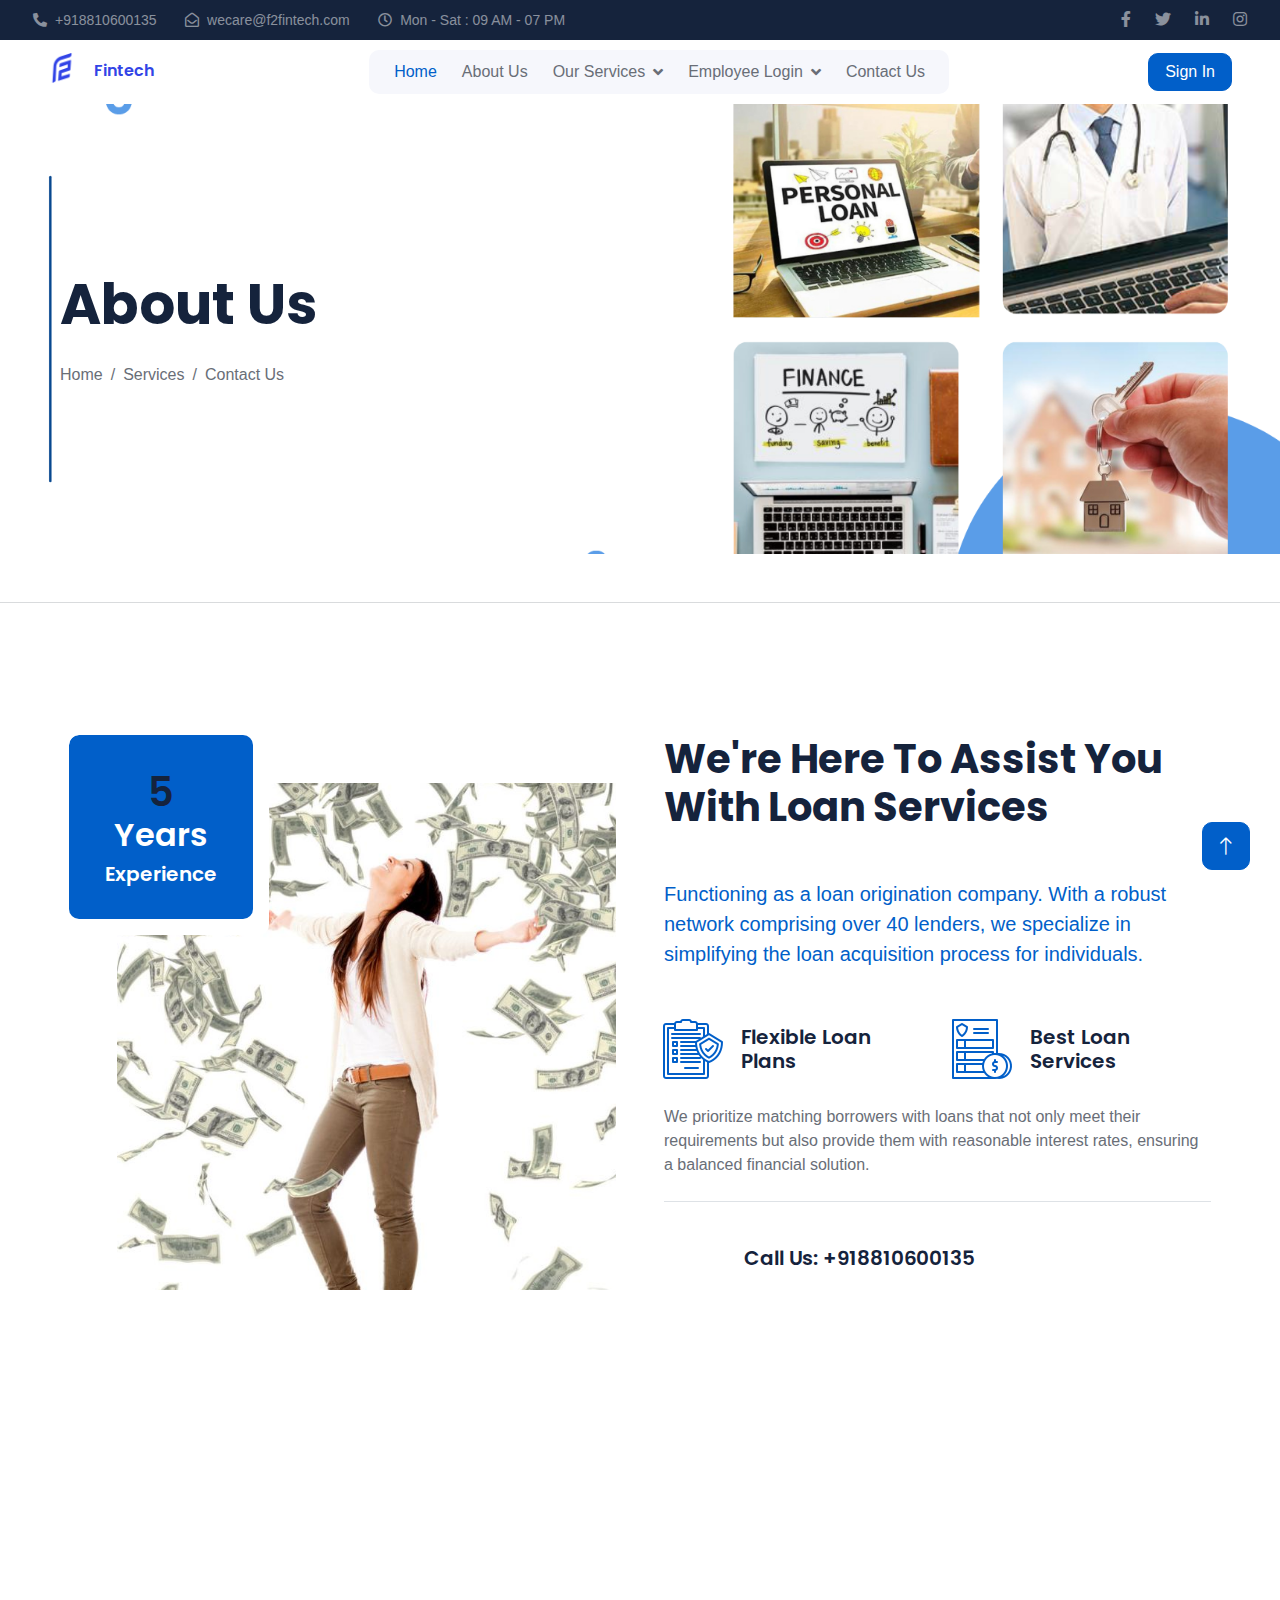
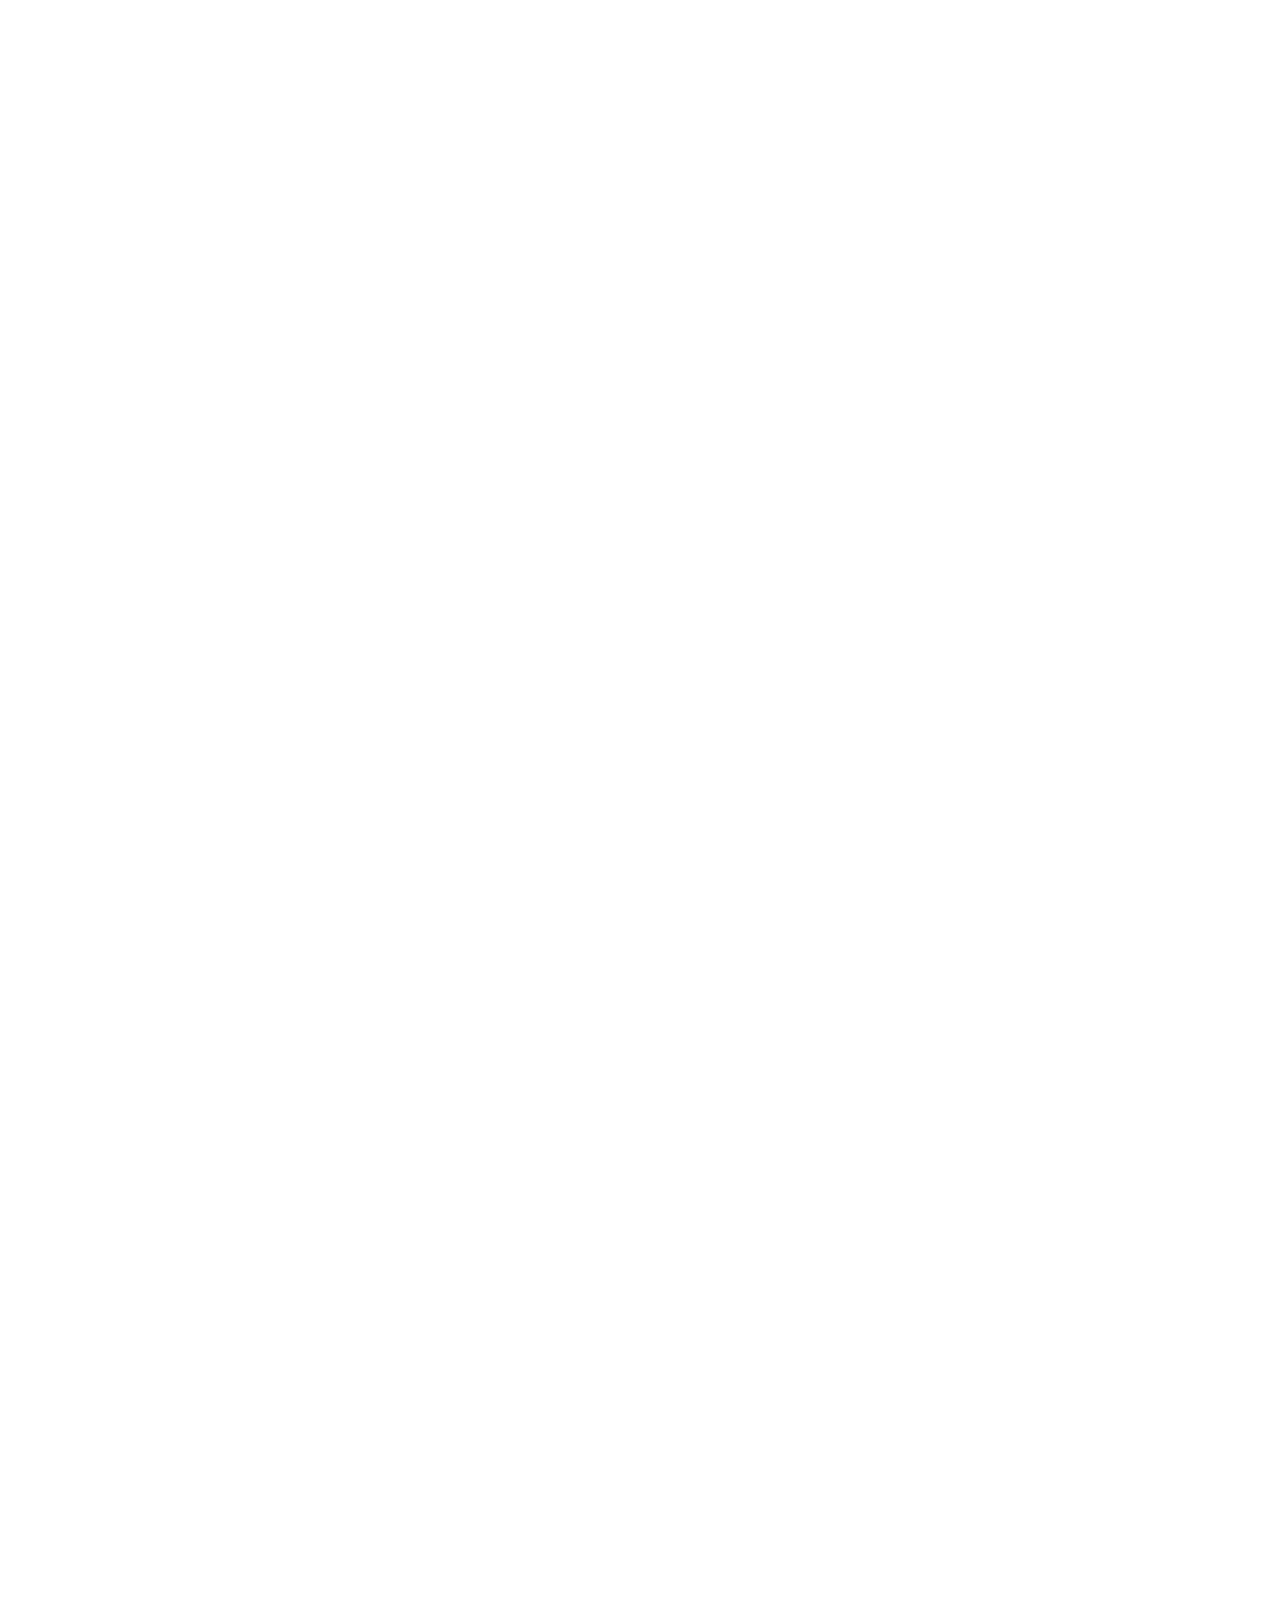
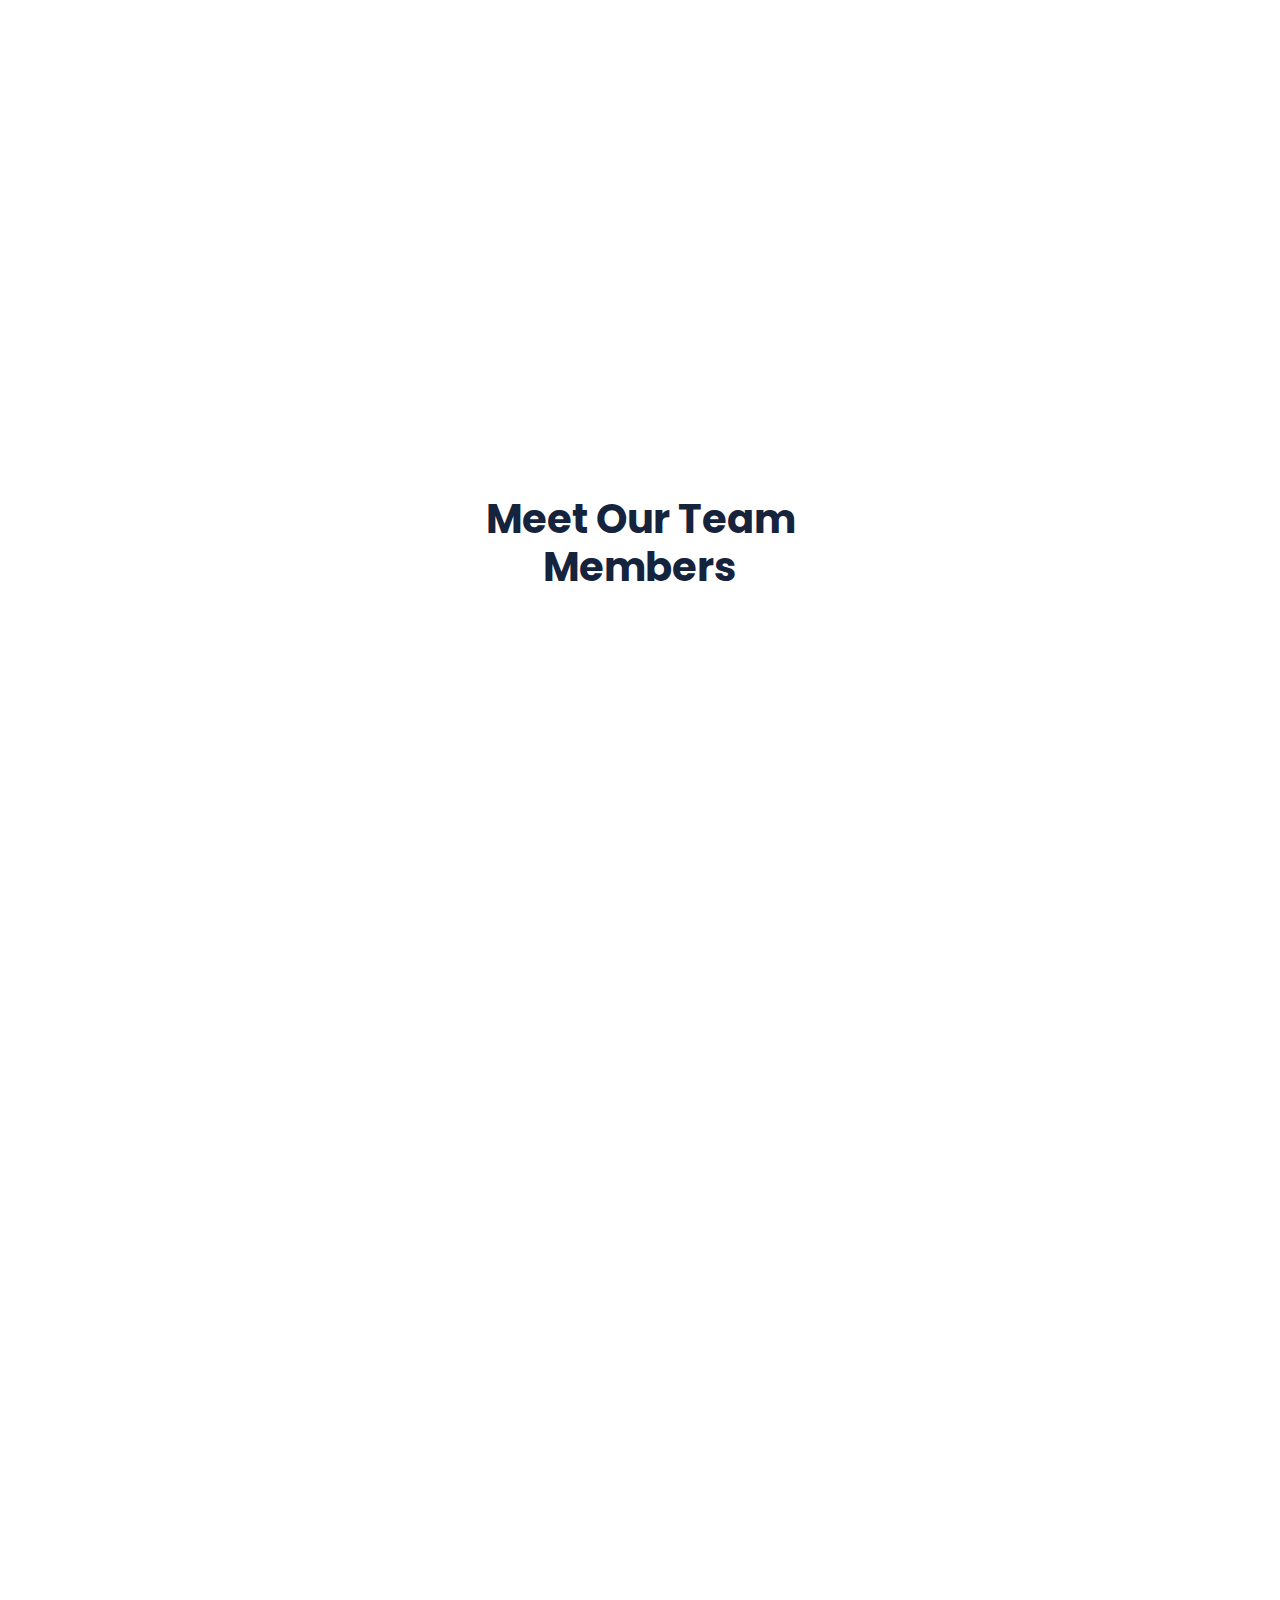
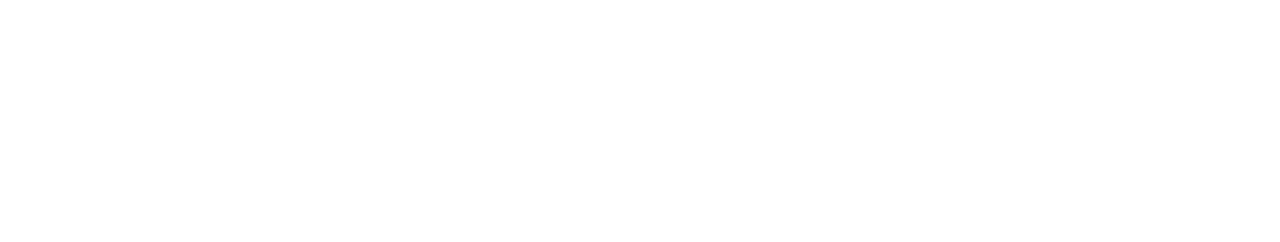
<file: about.html>
<!DOCTYPE html>
<html lang="en">

<head>
    <meta charset="utf-8">
    <title>About Page</title>
    <meta content="width=device-width, initial-scale=1.0" name="viewport">
    <meta content="" name="keywords">
    <meta content="" name="description">

    <!-- Favicon -->
    <link href="img/favicon.ico" rel="icon">

    <!-- Google Web Fonts -->
    <link rel="preconnect" href="https://fonts.googleapis.com">
    <link rel="preconnect" href="https://fonts.gstatic.com" crossorigin>
    <link href="https://fonts.googleapis.com/css2?family=Roboto:wght@400;500&family=Poppins:wght@600;700&display=swap" rel="stylesheet"> 

    <!-- Icon Font Stylesheet -->
    <link href="https://cdnjs.cloudflare.com/ajax/libs/font-awesome/5.10.0/css/all.min.css" rel="stylesheet">
    <link href="https://cdn.jsdelivr.net/npm/bootstrap-icons@1.4.1/font/bootstrap-icons.css" rel="stylesheet">

    <!-- Libraries Stylesheet -->
    <link href="lib/animate/animate.min.css" rel="stylesheet">
    <link href="lib/owlcarousel/assets/owl.carousel.min.css" rel="stylesheet">

    <!-- Customized Bootstrap Stylesheet -->
    <link href="css/bootstrap.min.css" rel="stylesheet">

    <!-- Template Stylesheet -->
    <link href="css/style.css" rel="stylesheet">
</head>

<body>
    <!-- Spinner Start -->
    <div id="spinner" class="show bg-white position-fixed translate-middle w-100 vh-100 top-50 start-50 d-flex align-items-center justify-content-center">
        <div class="spinner-grow text-primary" role="status"></div>
    </div>
    <!-- Spinner End -->


    <!-- Topbar Start -->
    <div class="container-fluid bg-dark text-white-50 py-2 px-0 d-none d-lg-block">
        <div class="row gx-0 align-items-center">
            <div class="col-lg-7 px-5 text-start">
                <div class="h-100 d-inline-flex align-items-center me-4">
                    <small class="fa fa-phone-alt me-2"></small>
                    <small>+918810600135</small>
                </div>
                <div class="h-100 d-inline-flex align-items-center me-4">
                    <small class="far fa-envelope-open me-2"></small>
                    <small>wecare@f2fintech.com</small>
                </div>
                <div class="h-100 d-inline-flex align-items-center me-4">
                    <small class="far fa-clock me-2"></small>
                    <small>Mon - Sat : 09 AM - 07 PM</small>
                </div>
            </div>
            <div class="col-lg-5 px-5 text-end">
                <div class="h-100 d-inline-flex align-items-center">
                    <a class="text-white-50 ms-4" href=""><i class="fab fa-facebook-f"></i></a>
                    <a class="text-white-50 ms-4" href=""><i class="fab fa-twitter"></i></a>
                    <a class="text-white-50 ms-4" href=""><i class="fab fa-linkedin-in"></i></a>
                    <a class="text-white-50 ms-4" href=""><i class="fab fa-instagram"></i></a>
                </div>
            </div>
        </div>
    </div>
    <!-- Topbar End -->


    <!-- Navbar Start -->
    <nav class="navbar navbar-expand-lg bg-white navbar-light sticky-top px-4 px-lg-5">
        <a href="index.html" class="navbar-brand d-flex align-items-center">
            <h1 class="m-0"><img class="img-fluid me-3" src="img/icon/F2-Fintech-logo-1(2).ico" alt="">Fintech</h1>
        </a>
        <button type="button" class="navbar-toggler" data-bs-toggle="collapse" data-bs-target="#navbarCollapse">
            <span class="navbar-toggler-icon"></span>
        </button>
        <div class="collapse navbar-collapse" id="navbarCollapse">
            <div class="navbar-nav mx-auto bg-light rounded pe-4 py-3 py-lg-0">
                <a href="index.html" class="nav-item nav-link active">Home</a>
                <a href="about.html" class="nav-item nav-link">About Us</a>
                <!-- <a href="service.html" class="nav-item nav-link">Our Services</a> -->
                <div class="nav-item dropdown">
                    <a href="#" class="nav-link dropdown-toggle" data-bs-toggle="dropdown">Our Services</a>
                    <div class="dropdown-menu bg-light border-0 m-0">
                        <a href="feature.html" class="dropdown-item">Personal Loan</a>
                        <a href="feature.html" class="dropdown-item">Professional Loan</a>
                        <a href="feature.html" class="dropdown-item"> LAP</a>
                        <a href="feature.html" class="dropdown-item">Finance Advisory</a>
                        <a href="appointment.html" class="dropdown-item">Cibil Score</a>
                        <a href="team.html" class="dropdown-item">Indemnity Plan</a>
                        <!-- <a href="testimonial.html" class="dropdown-item">Testimonial</a>
                        <a href="404.html" class="dropdown-item">404 Page</a> -->
                    </div>
                </div>
                <div class="nav-item dropdown">
                    <a href="#" class="nav-link dropdown-toggle" data-bs-toggle="dropdown">Employee Login</a>
                    <div class="dropdown-menu bg-light border-0 m-0">
                        <a href="feature.html" class="dropdown-item">Case Login Application</a>
                        <a href="appointment.html" class="dropdown-item">Ops Management System</a>
                        <a href="team.html" class="dropdown-item">Sales Visit Tracker</a>
                        <!-- <a href="testimonial.html" class="dropdown-item">Testimonial</a>
                        <a href="404.html" class="dropdown-item">404 Page</a> -->
                    </div>
                </div>
                <a href="contact.html" class="nav-item nav-link">Contact Us</a>
            </div>
        </div>
        <a href="" class="btn btn-primary px-3 d-none d-lg-block">Sign In</a>
    </nav>
    <!-- Navbar End -->


    <!-- Page Header Start -->
    <div class="container-fluid page-header py-5 mb-5 wow fadeIn" data-wow-delay="0.1s">
        <div class="container py-5">
            <h1 class="display-4 animated slideInDown mb-4">About Us</h1>
            <nav aria-label="breadcrumb animated slideInDown">
                <ol class="breadcrumb mb-0">
                    <li class="breadcrumb-item"><a href="http://127.0.0.1:5501/index.html">Home</a></li>
                    <li class="breadcrumb-item"><a href="#">Services</a></li>
                    <li class="breadcrumb-item" aria-current="page">Contact Us</li>
                </ol>
            </nav>
        </div>
    </div>
    <!-- Page Header End -->
    <hr/>

    <!-- About Start -->
    <div class="container-xxl py-5">
        <div class="container">
            <div class="row g-5">
                <div class="col-lg-6 wow fadeInUp" data-wow-delay="0.1s">
                    <div class="position-relative overflow-hidden rounded ps-5 pt-5 h-100" style="min-height: 400px;">
                        <img class="position-absolute w-100 h-100" src="img/about11.jpg" alt="" style="object-fit: cover;">
                        <div class="position-absolute top-0 start-0 bg-white rounded pe-3 pb-3" style="width: 200px; height: 200px;">
                            <div class="d-flex flex-column justify-content-center text-center bg-primary rounded h-100 p-3">
                                <h1 class="text-black mb-0">5</h1>
                                <h2 class="text-white">Years</h2>
                                <h5 class="text-white mb-0">Experience</h5>
                            </div>
                        </div>
                    </div>
                </div>
                <div class="col-lg-6 wow fadeInUp" data-wow-delay="0.5s">
                    <div class="h-100">
                        <h1 class="display-6 mb-5">We're Here To Assist You With Loan Services</h1>
                        <p class="fs-5 text-primary mb-4">Functioning as a loan origination company. With a robust network comprising over 40 lenders, we specialize in simplifying the loan acquisition process for individuals.</p>
                        <div class="row g-4 mb-4">
                            <div class="col-sm-6">
                                <div class="d-flex align-items-center">
                                    <img class="flex-shrink-0 me-3" src="img/icon/icon-04-primary.png" alt="">
                                    <h5 class="mb-0">Flexible Loan Plans</h5>
                                </div>
                            </div>
                            <div class="col-sm-6">
                                <div class="d-flex align-items-center">
                                    <img class="flex-shrink-0 me-3" src="img/icon/icon-03-primary.png" alt="">
                                    <h5 class="mb-0">Best Loan Services</h5>
                                </div>
                            </div>
                        </div>
                        <p class="mb-4">We prioritize matching borrowers with loans that not only meet their requirements but also provide them with reasonable interest rates, ensuring a balanced financial solution.</p>
                        <div class="border-top mt-4 pt-4">
                            <div class="d-flex align-items-center">
                                <img class="flex-shrink-0 rounded-circle me-3" src="img/icon/icon-03-light.png" alt="">
                                <h5 class="mb-0">Call Us: +918810600135</h5>
                            </div>
                        </div>
                    </div>
                </div>
            </div>
        </div>
    </div>
    <!-- About End -->


    <!-- Facts Start -->
    <div class="container-fluid overflow-hidden my-5 px-lg-0">
        <div class="container facts px-lg-0">
            <div class="row g-0 mx-lg-0">
                <div class="col-lg-6 facts-text wow fadeIn" data-wow-delay="0.1s">
                    <div class="h-100 px-4 ps-lg-0">
                        <h2 class="text-white mb-4">
                            "Unlock Your Financial Potential: Discover the Best Loan Services Tailored for You"</h2>
                        <p class="text-light mb-5">Our vision is to create awareness about money and help people achieve Financial Freedom early in life. We aspire to shape a future where everyone has equal opportunities to achieve their dreams and aspirations.</p>
                        <a href="" class="align-self-start btn btn-secondary py-3 px-5">More Details</a>
                    </div>
                </div>
                <div class="col-lg-6 facts-counter wow fadeIn" data-wow-delay="0.5s">
                    <div class="h-100 px-4 pe-lg-0">
                        <div class="row g-5">
                            <div class="col-sm-6">
                                <h1 class="display-5" data-toggle="counter-up">1234</h1>
                                <p class="fs-5 text-primary">Happy Clients</p>
                            </div>
                            <div class="col-sm-6">
                                <h1 class="display-5" data-toggle="counter-up">1234</h1>
                                <p class="fs-5 text-primary">NBFC</p>
                            </div>
                            <div class="col-sm-6">
                                <h1 class="display-5" data-toggle="counter-up">1234</h1>
                                <p class="fs-5 text-primary">Bank</p>
                            </div>
                            <div class="col-sm-6">
                                <h1 class="display-5" data-toggle="counter-up">1234</h1>
                                <p class="fs-5 text-primary">Fintech</p>
                            </div>
                        </div>
                    </div>
                </div>
            </div>
        </div>
    </div>
    <!-- Facts End -->


    <!-- Features Start -->
    <div class="container-xxl py-5">
        <div class="container">
            <div class="row g-5">
                <div class="col-lg-6 wow fadeInUp" data-wow-delay="0.1s">
                    <h1 class="display-6 mb-5">Few Reasons Why People Choosing Us!</h1>
                    <p class="mb-4">First and foremost, we prioritize transparency and clarity in every aspect of our service. Unlike many others in the market, we believe in empowering our customers with clear terms, honest communication, and no hidden fees. When you choose us, you can trust that you're getting a straightforward and fair deal.</p>
                    <div class="row g-3">
                        <div class="col-sm-6 wow fadeIn" data-wow-delay="0.1s">
                            <div class="bg-light rounded h-100 p-3">
                                <div class="bg-white d-flex flex-column justify-content-center text-center rounded h-100 py-4 px-3">
                                    <img class="align-self-center mb-3" src="img/icon/icon-06-primary.png" alt="">
                                    <h5 class="mb-0">Easy Process</h5>
                                </div>
                            </div>
                        </div>
                        <div class="col-sm-6 wow fadeIn" data-wow-delay="0.2s">
                            <div class="bg-light rounded h-100 p-3">
                                <div class="bg-white d-flex flex-column justify-content-center text-center rounded py-4 px-3">
                                    <img class="align-self-center mb-3" src="img/icon/icon-03-primary.png" alt="">
                                    <h5 class="mb-0">Less Interest</h5>
                                </div>
                            </div>
                        </div>
                        <div class="col-sm-6 wow fadeIn" data-wow-delay="0.3s">
                            <div class="bg-light rounded h-100 p-3">
                                <div class="bg-white d-flex flex-column justify-content-center text-center rounded py-4 px-3">
                                    <img class="align-self-center mb-3" src="img/icon/icon-04-primary.png" alt="">
                                    <h5 class="mb-0">Policy Controlling</h5>
                                </div>
                            </div>
                        </div>
                        <div class="col-sm-6 wow fadeIn" data-wow-delay="0.4s">
                            <div class="bg-light rounded h-100 p-3">
                                <div class="bg-white d-flex flex-column justify-content-center text-center rounded h-100 py-4 px-3">
                                    <img class="align-self-center mb-3" src="img/icon/icon-07-primary.png" alt="">
                                    <h5 class="mb-0">Money Saving</h5>
                                </div>
                            </div>
                        </div>
                    </div>
                </div>
                <div class="col-lg-6 wow fadeInUp" data-wow-delay="0.5s">
                    <div class="position-relative rounded overflow-hidden h-100" style="min-height: 400px;">
                        <img class="position-absolute w-100 h-100" src="img/Untitled.jpeg" alt="" style="object-fit: cover;">
                    </div>
                </div>
            </div>
        </div>
    </div>
    <!-- Features End -->


    <!-- Appointment Start -->
    <div class="container-fluid appointment my-5 py-5 wow fadeIn" data-wow-delay="0.1s">
        <div class="container py-5">
            <div class="row g-5">
                <div class="col-lg-6 wow fadeIn" data-wow-delay="0.3s">
                    <h1 class="display-6 text-white mb-5">We're Award Winning Fintech Company</h1>
                    <p class="text-white mb-5">As an award-winning fintech company, we remain dedicated to pushing boundaries, exceeding expectations, and making a meaningful difference in the lives of our customers. Join us on our journey to financial empowerment and experience the difference that sets us apart as a trusted leader in the industry.</p>
                    <div class="bg-white rounded p-3">
                        <div class="d-flex align-items-center bg-primary rounded p-3">
                            <img class="flex-shrink-0 rounded-circle me-3" alt="" >
                            <h5 class="text-white mb-0">Call Us: +8810600135</h5>
                        </div>
                    </div>
                </div>
                <div class="col-lg-6 wow fadeIn" data-wow-delay="0.5s">
                    <div class="bg-white rounded p-5">
                        <form>
                            <div class="row g-3">
                                <div class="col-sm-6">
                                    <div class="form-floating">
                                        <input type="text" class="form-control" id="gname" placeholder="Gurdian Name">
                                        <label for="gname">Your Name</label>
                                    </div>
                                </div>
                                <div class="col-sm-6">
                                    <div class="form-floating">
                                        <input type="email" class="form-control" id="gmail" placeholder="Gurdian Email">
                                        <label for="gmail">Your Email</label>
                                    </div>
                                </div>
                                <div class="col-sm-6">
                                    <div class="form-floating">
                                        <input type="text" class="form-control" id="cname" placeholder="Child Name">
                                        <label for="cname">Your Mobile</label>
                                    </div>
                                </div>
                                <div class="col-sm-6">
                                    <div class="form-floating">
                                        <input type="text" class="form-control" id="cage" placeholder="Child Age">
                                        <label for="cage">Required Loan  type</label>
                                    </div>
                                </div>
                                <div class="col-12">
                                    <div class="form-floating">
                                        <textarea class="form-control" placeholder="Leave a message here" id="message" style="height: 80px"></textarea>
                                        <label for="message">Message</label>
                                    </div>
                                </div>
                                <div class="col-12">
                                    <button class="btn btn-primary py-3 px-5" type="submit">Contact Us</button>
                                </div>
                            </div>
                        </form>
                    </div>
                </div>
            </div>
        </div>
    </div>
    <!-- Appointment End -->


    <!-- Team Start -->
     <div class="container-xxl py-5">
        <div class="container">
            <div class="text-center mx-auto" style="max-width: 500px;">
                <h1 class="display-6 mb-5">Meet Our Team Members</h1>
            </div>
            <div class="row g-2">
                <div class="col-lg-3 col-md-6 wow fadeInUp" data-wow-delay="0.1s">
                    <div class="team-item rounded">
                        <img class="img-fluid" src="img/harpreet singh.jpg" alt="">
                        <div class="text-center p-4">
                            <h5>Harpreet Singh</h5>
                            <p>Founder</p>
                           
                        </div>
                        <div class="team-text text-center bg-white p-4">
                            <h5>Harpreet Singh</h5>
                            <p>Founder</p>
                            <div class="d-flex justify-content-center">
                                <a class="btn btn-square btn-light m-1" href=""><i class="fab fa-twitter"></i></a>
                                <a class="btn btn-square btn-light m-1" href=""><i class="fab fa-facebook-f"></i></a>
                                <a class="btn btn-square btn-light m-1" href=""><i class="fab fa-youtube"></i></a>
                                <a class="btn btn-square btn-light m-1" href=""><i class="fab fa-linkedin-in"></i></a>
                            </div>
                        </div>
                    </div>
                </div>
                <div class="col-lg-3 col-md-6 wow fadeInUp" data-wow-delay="0.3s"> 
                     <div class="team-item rounded">
                        <img class="img-fluid" src="img/abhinav awal.jpg" alt="">
                        <div class="text-center p-4">
                            <h5>Abhinav Awal</h5>
                            <span>Co-Founder</span>
                        </div>
                        <div class="team-text text-center bg-white p-4">
                            <h5>Abhinav Awal</h5>
                            <p>Co-Founder</p>
                            <div class="d-flex justify-content-center">
                                <a class="btn btn-square btn-light m-1" href=""><i class="fab fa-twitter"></i></a>
                                <a class="btn btn-square btn-light m-1" href=""><i class="fab fa-facebook-f"></i></a>
                                <a class="btn btn-square btn-light m-1" href=""><i class="fab fa-youtube"></i></a>
                                <a class="btn btn-square btn-light m-1" href=""><i class="fab fa-linkedin-in"></i></a>
                            </div>
                        </div>
                    </div>
                </div>
                <!-- <div class="col-lg-3 col-md-6 wow fadeInUp" data-wow-delay="0.5s">
                    <div class="team-item rounded">
                        <img class="img-fluid" src="img/prashant.jpeg" alt="">
                        <div class="text-center p-4">
                            <h5>Prashant Kumar</h5>
                            <span>Team Lead</span>
                        </div>
                        <div class="team-text text-center bg-white p-4">
                            <h5>Prashant Kumar</h5>
                            <p>Team Lead</p>
                            <div class="d-flex justify-content-center">
                                <a class="btn btn-square btn-light m-1" href=""><i class="fab fa-twitter"></i></a>
                                <a class="btn btn-square btn-light m-1" href=""><i class="fab fa-facebook-f"></i></a>
                                <a class="btn btn-square btn-light m-1" href=""><i class="fab fa-youtube"></i></a>
                                <a class="btn btn-square btn-light m-1" href=""><i class="fab fa-linkedin-in"></i></a>
                            </div>
                        </div>
                    </div>
                </div> -->
                 <!-- <div class="col-lg-3 col-md-6 wow fadeInUp" data-wow-delay="0.7s">
                    <div class="team-item rounded">
                        <img class="img-fluid" src="" alt="">
                        <div class="text-center p-4">
                            <h5>Full Name</h5>
                            <span>Designation</span>
                        </div>
                        <div class="team-text text-center bg-white p-4">
                            <h5>Full Name</h5>
                            <p>Designation</p>
                            <div class="d-flex justify-content-center">
                                <a class="btn btn-square btn-light m-1" href=""><i class="fab fa-twitter"></i></a>
                                <a class="btn btn-square btn-light m-1" href=""><i class="fab fa-facebook-f"></i></a>
                                <a class="btn btn-square btn-light m-1" href=""><i class="fab fa-youtube"></i></a>
                                <a class="btn btn-square btn-light m-1" href=""><i class="fab fa-linkedin-in"></i></a>
                            </div>
                        </div> -->
                    </div>
                </div> 
            </div>
        </div>
    </div> 
    <!-- Team End -->


    <!-- Testimonial Start -->
    <!-- <div class="container-xxl py-5">
        <div class="container">
            <div class="text-center mx-auto" style="max-width: 500px;">
                <h1 class="display-6 mb-5">What They Say About Our Services</h1>
            </div>
            <div class="row g-5">
                <div class="col-lg-3 d-none d-lg-block">
                    <div class="testimonial-left h-100">
                        <img class="img-fluid animated pulse infinite" src="img/testimonial-1.jpg" alt="">
                        <img class="img-fluid animated pulse infinite" src="img/testimonial-2.jpg" alt="">
                        <img class="img-fluid animated pulse infinite" src="img/testimonial-3.jpg" alt="">
                    </div>
                </div>
                <div class="col-lg-6 wow fadeIn" data-wow-delay="0.5s">
                    <div class="owl-carousel testimonial-carousel">
                        <div class="testimonial-item text-center">
                            <img class="img-fluid rounded mx-auto mb-4" src="img/testimonial-1.jpg" alt="">
                            <p class="fs-5">Dolores sed duo clita tempor justo dolor et stet lorem kasd labore dolore lorem ipsum. At lorem lorem magna ut et, nonumy et labore et tempor diam tempor erat.</p>
                            <h5>Client Name</h5>
                            <span>Profession</span>
                        </div>
                        <div class="testimonial-item text-center">
                            <img class="img-fluid rounded mx-auto mb-4" src="img/testimonial-2.jpg" alt="">
                            <p class="fs-5">Dolores sed duo clita tempor justo dolor et stet lorem kasd labore dolore lorem ipsum. At lorem lorem magna ut et, nonumy et labore et tempor diam tempor erat.</p>
                            <h5>Client Name</h5>
                            <span>Profession</span>
                        </div>
                        <div class="testimonial-item text-center">
                            <img class="img-fluid rounded mx-auto mb-4" src="img/testimonial-3.jpg" alt="">
                            <p class="fs-5">Dolores sed duo clita tempor justo dolor et stet lorem kasd labore dolore lorem ipsum. At lorem lorem magna ut et, nonumy et labore et tempor diam tempor erat.</p>
                            <h5>Client Name</h5>
                            <span>Profession</span>
                        </div>
                    </div>
                </div>
                <div class="col-lg-3 d-none d-lg-block">
                    <div class="testimonial-right h-100">
                        <img class="img-fluid animated pulse infinite" src="img/testimonial-1.jpg" alt="">
                        <img class="img-fluid animated pulse infinite" src="img/testimonial-2.jpg" alt="">
                        <img class="img-fluid animated pulse infinite" src="img/testimonial-3.jpg" alt="">
                    </div>
                </div>
            </div>
        </div>
    </div> -->
    <!-- Testimonial End -->


    <!-- Footer Start -->
    <div class="container-fluid bg-dark footer mt-5 pt-5 wow fadeIn" data-wow-delay="0.1s">
        <div class="container py-5">
            <div class="row g-5">
                <div class="col-lg-3 col-md-6">
                    <h1 class="text-white mb-4">
                        <img class="img-fluid me-3" src="img/icon/F2-Fintech-logo-1(2).ico" style="max-width: 100px;">
                        Fintech
                    </h1>
                    <p>Leading the digital finance revolution. At F2 Fintech, we're committed to delivering innovative solutions that empower financial freedom and inclusivity across the globe.</p>
                    <div class="d-flex pt-2">
                        <a class="btn btn-square me-1" href=""><i class="fab fa-instagram"></i></a>
                        <a class="btn btn-square me-1" href=""><i class="fab fa-facebook-f"></i></a>
                        <a class="btn btn-square me-1" href=""><i class="fab fa-youtube"></i></a>
                        <a class="btn btn-square me-1" href=""><i class="fab fa-linkedin-in"></i></a>
                        <a class="btn btn-square me-1" href=""><i class="fab fa-twitter"></i></a>
                    </div>
                </div>
                <div class="col-lg-3 col-md-6">
                    <h5 class="text-light mb-4">Address</h5>
                    <p class="custom-link">
                        <a href="https://maps.app.goo.gl/7QSFwpYb5xvshizy5" target="_blank">
                          <i class="fa fa-map-marker-alt me-3"></i>A-25, M-1 Arv Park, A-Block, Sector 63, Noida Uttar Pradesh -201301
                        </a>
                      </p>
                      
                      
                      
                    <p><i class="fa fa-phone-alt me-3"></i>+918810600135
                       </p>
                    <p><i class="fa fa-envelope me-3"></i>wecare@f2fintech.com</p>
                </div>
                <div class="col-lg-3 col-md-6">
                    <h5 class="text-light mb-4">Quick Links</h5>
                    <a class="btn btn-link" href="">About Us</a>
                    <a class="btn btn-link" href="">Contact Us</a>
                    <a class="btn btn-link" href="">Our Services</a>
                    <a class="btn btn-link" href="">Terms & Condition</a>
                    <a class="btn btn-link" href="">Support</a>
                </div>
                <div class="col-lg-3 col-md-6">
                    <h5 class="text-light mb-4">Newsletter</h5>
                    <p>Join our newsletter to stay up-to-date with the latest in fintech innovation and F2 Fintech news.</p>
                    <!-- Newsletter form or social media links could go here -->
                    <div class="position-relative mx-auto" style="max-width: 400px;">
                        <input class="form-control bg-transparent w-100 py-3 ps-4 pe-5" type="text" placeholder="Your email">
                        <button type="button" class="btn btn-secondary py-2 position-absolute top-0 end-0 mt-2 me-2">SignUp</button>
                    </div>
                </div>
            </div>
        </div>
        <div class="container-fluid copyright">
            <div class="container">
                <div class="row">
                    <div class="col-md-6 text-center text-md-start mb-3 mb-md-0">
                        &copy; <a href="#">F2 Fintech</a>,2019-2024.
                    </div>
                  
                </div>
            </div>
        </div>
    </div>
    <!-- Footer End -->

    <!-- Footer End -->


    <!-- Back to Top -->
    <a href="#" class="btn btn-lg btn-primary btn-lg-square back-to-top"><i class="bi bi-arrow-up"></i></a>


    <!-- JavaScript Libraries -->
    <script src="https://code.jquery.com/jquery-3.4.1.min.js"></script>
    <script src="https://cdn.jsdelivr.net/npm/bootstrap@5.0.0/dist/js/bootstrap.bundle.min.js"></script>
    <script src="lib/wow/wow.min.js"></script>
    <script src="lib/easing/easing.min.js"></script>
    <script src="lib/waypoints/waypoints.min.js"></script>
    <script src="lib/owlcarousel/owl.carousel.min.js"></script>
    <script src="lib/counterup/counterup.min.js"></script>

    <!-- Template Javascript -->
    <script src="js/main.js"></script>
</body>

</html>
</file>
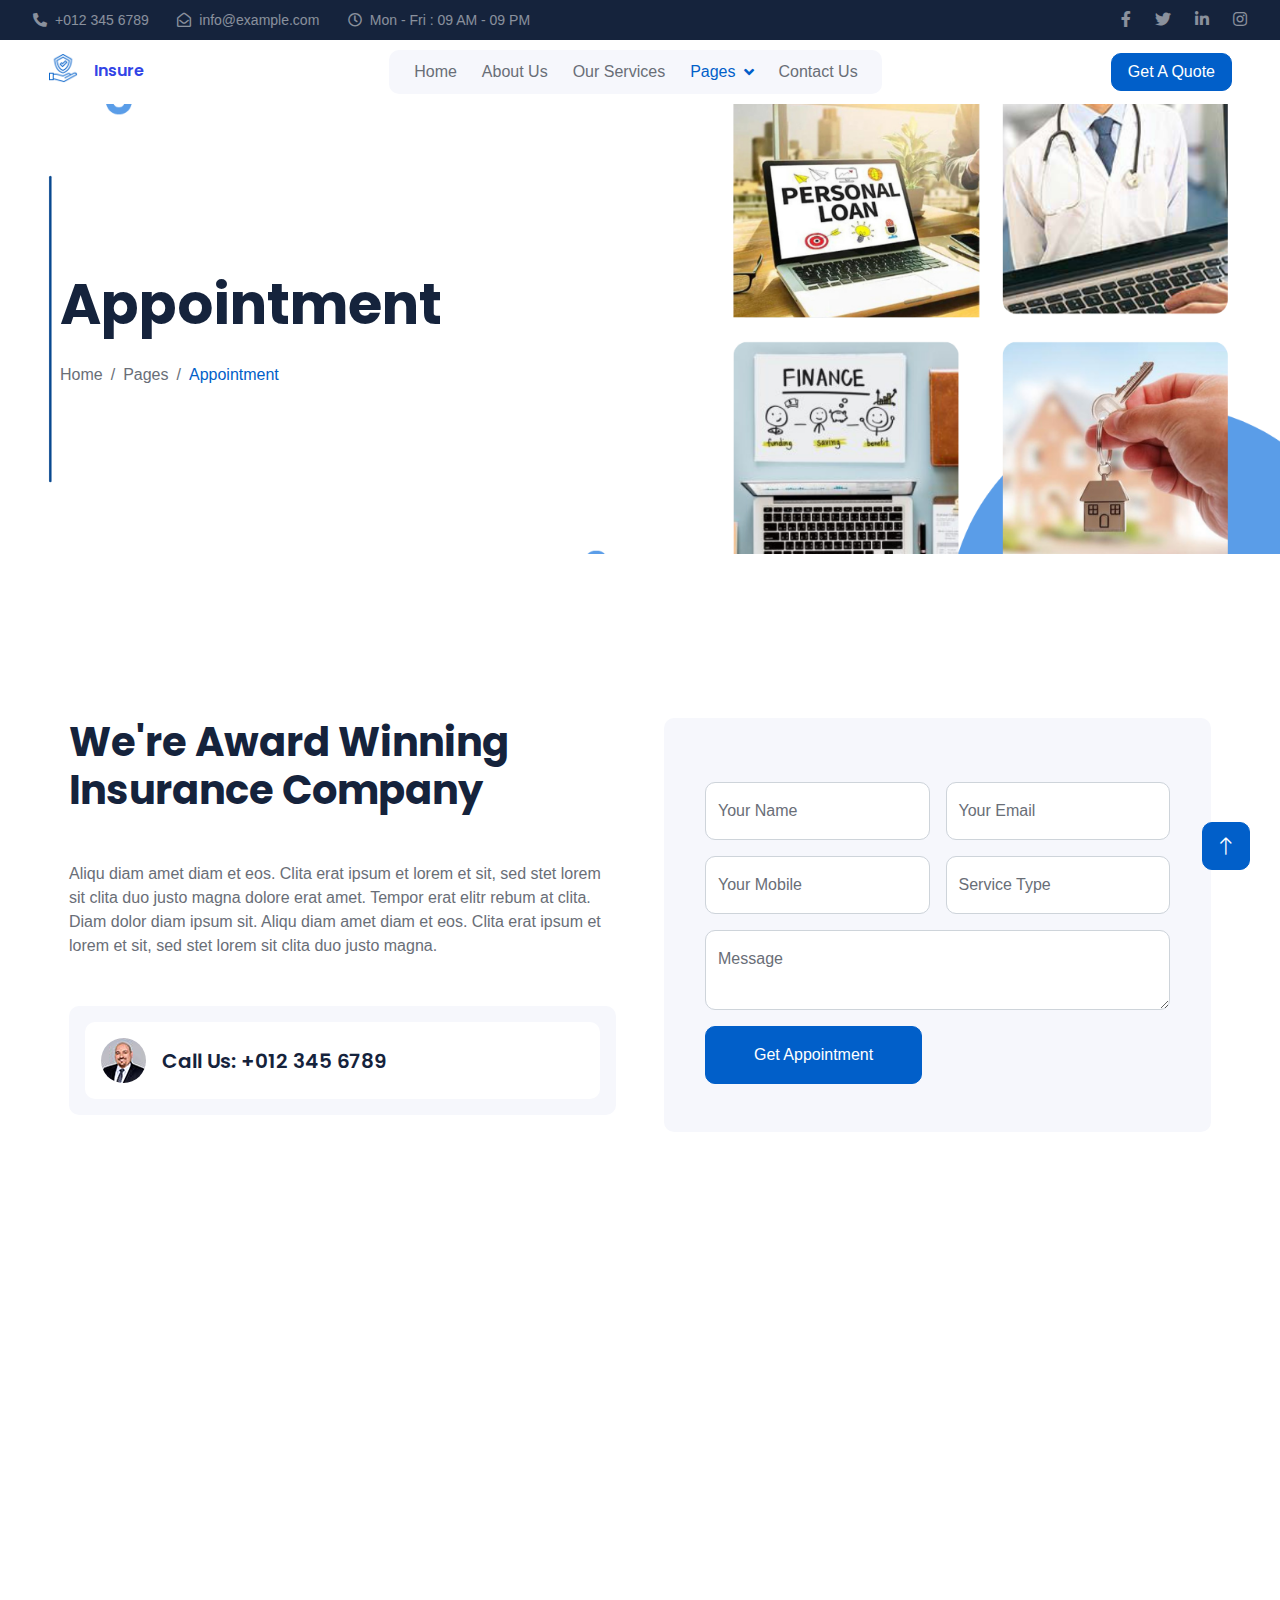
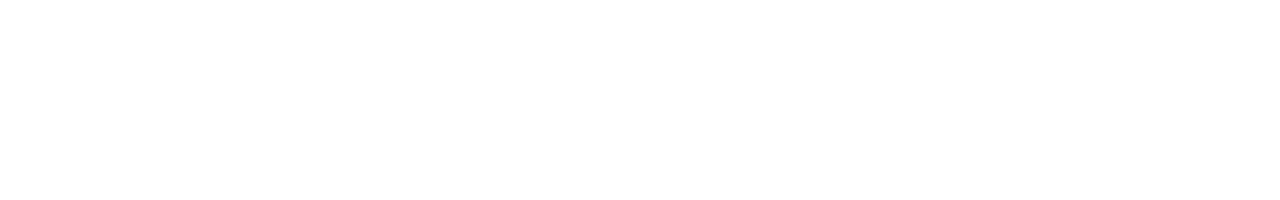
<file: appointment.html>
<!DOCTYPE html>
<html lang="en">

<head>
    <meta charset="utf-8">
    <title>Insure - Insurance HTML Template</title>
    <meta content="width=device-width, initial-scale=1.0" name="viewport">
    <meta content="" name="keywords">
    <meta content="" name="description">

    <!-- Favicon -->
    <link href="img/favicon.ico" rel="icon">

    <!-- Google Web Fonts -->
    <link rel="preconnect" href="https://fonts.googleapis.com">
    <link rel="preconnect" href="https://fonts.gstatic.com" crossorigin>
    <link href="https://fonts.googleapis.com/css2?family=Roboto:wght@400;500&family=Poppins:wght@600;700&display=swap" rel="stylesheet"> 

    <!-- Icon Font Stylesheet -->
    <link href="https://cdnjs.cloudflare.com/ajax/libs/font-awesome/5.10.0/css/all.min.css" rel="stylesheet">
    <link href="https://cdn.jsdelivr.net/npm/bootstrap-icons@1.4.1/font/bootstrap-icons.css" rel="stylesheet">

    <!-- Libraries Stylesheet -->
    <link href="lib/animate/animate.min.css" rel="stylesheet">
    <link href="lib/owlcarousel/assets/owl.carousel.min.css" rel="stylesheet">

    <!-- Customized Bootstrap Stylesheet -->
    <link href="css/bootstrap.min.css" rel="stylesheet">

    <!-- Template Stylesheet -->
    <link href="css/style.css" rel="stylesheet">
</head>

<body>
    <!-- Spinner Start -->
    <div id="spinner" class="show bg-white position-fixed translate-middle w-100 vh-100 top-50 start-50 d-flex align-items-center justify-content-center">
        <div class="spinner-grow text-primary" role="status"></div>
    </div>
    <!-- Spinner End -->


    <!-- Topbar Start -->
    <div class="container-fluid bg-dark text-white-50 py-2 px-0 d-none d-lg-block">
        <div class="row gx-0 align-items-center">
            <div class="col-lg-7 px-5 text-start">
                <div class="h-100 d-inline-flex align-items-center me-4">
                    <small class="fa fa-phone-alt me-2"></small>
                    <small>+012 345 6789</small>
                </div>
                <div class="h-100 d-inline-flex align-items-center me-4">
                    <small class="far fa-envelope-open me-2"></small>
                    <small>info@example.com</small>
                </div>
                <div class="h-100 d-inline-flex align-items-center me-4">
                    <small class="far fa-clock me-2"></small>
                    <small>Mon - Fri : 09 AM - 09 PM</small>
                </div>
            </div>
            <div class="col-lg-5 px-5 text-end">
                <div class="h-100 d-inline-flex align-items-center">
                    <a class="text-white-50 ms-4" href=""><i class="fab fa-facebook-f"></i></a>
                    <a class="text-white-50 ms-4" href=""><i class="fab fa-twitter"></i></a>
                    <a class="text-white-50 ms-4" href=""><i class="fab fa-linkedin-in"></i></a>
                    <a class="text-white-50 ms-4" href=""><i class="fab fa-instagram"></i></a>
                </div>
            </div>
        </div>
    </div>
    <!-- Topbar End -->


    <!-- Navbar Start -->
    <nav class="navbar navbar-expand-lg bg-white navbar-light sticky-top px-4 px-lg-5">
        <a href="index.html" class="navbar-brand d-flex align-items-center">
            <h1 class="m-0"><img class="img-fluid me-3" src="img/icon/icon-02-primary.png" alt="">Insure</h1>
        </a>
        <button type="button" class="navbar-toggler" data-bs-toggle="collapse" data-bs-target="#navbarCollapse">
            <span class="navbar-toggler-icon"></span>
        </button>
        <div class="collapse navbar-collapse" id="navbarCollapse">
            <div class="navbar-nav mx-auto bg-light rounded pe-4 py-3 py-lg-0">
                <a href="index.html" class="nav-item nav-link">Home</a>
                <a href="about.html" class="nav-item nav-link">About Us</a>
                <a href="service.html" class="nav-item nav-link">Our Services</a>
                <div class="nav-item dropdown">
                    <a href="#" class="nav-link dropdown-toggle active" data-bs-toggle="dropdown">Pages</a>
                    <div class="dropdown-menu bg-light border-0 m-0">
                        <a href="feature.html" class="dropdown-item">Features</a>
                        <a href="appointment.html" class="dropdown-item active">Appointment</a>
                        <a href="team.html" class="dropdown-item">Team Members</a>
                        <a href="testimonial.html" class="dropdown-item">Testimonial</a>
                        <a href="404.html" class="dropdown-item">404 Page</a>
                    </div>
                </div>
                <a href="contact.html" class="nav-item nav-link">Contact Us</a>
            </div>
        </div>
        <a href="" class="btn btn-primary px-3 d-none d-lg-block">Get A Quote</a>
    </nav>
    <!-- Navbar End -->


    <!-- Page Header Start -->
    <div class="container-fluid page-header py-5 mb-5 wow fadeIn" data-wow-delay="0.1s">
        <div class="container py-5">
            <h1 class="display-4 animated slideInDown mb-4">Appointment</h1>
            <nav aria-label="breadcrumb animated slideInDown">
                <ol class="breadcrumb mb-0">
                    <li class="breadcrumb-item"><a href="#">Home</a></li>
                    <li class="breadcrumb-item"><a href="#">Pages</a></li>
                    <li class="breadcrumb-item active" aria-current="page">Appointment</li>
                </ol>
            </nav>
        </div>
    </div>
    <!-- Page Header End -->


    <!-- Appointment Start -->
    <div class="container-fluid py-5 wow fadeIn" data-wow-delay="0.1s">
        <div class="container">
            <div class="row g-5">
                <div class="col-lg-6 wow fadeIn" data-wow-delay="0.3s">
                    <h1 class="display-6 mb-5">We're Award Winning Insurance Company</h1>
                    <p class="mb-5">Aliqu diam amet diam et eos. Clita erat ipsum et lorem et sit, sed stet lorem sit clita duo justo magna dolore erat amet. Tempor erat elitr rebum at clita. Diam dolor diam ipsum sit. Aliqu diam amet diam et eos. Clita erat ipsum et lorem et sit, sed stet lorem sit clita duo justo magna.</p>
                    <div class="bg-light rounded p-3">
                        <div class="d-flex align-items-center bg-white rounded p-3">
                            <img class="flex-shrink-0 rounded-circle me-3" src="img/profile.jpg" alt="" >
                            <h5 class="mb-0">Call Us: +012 345 6789</h5>
                        </div>
                    </div>
                </div>
                <div class="col-lg-6 wow fadeIn" data-wow-delay="0.5s">
                    <div class="bg-light rounded p-5">
                        <form>
                            <div class="row g-3">
                                <div class="col-sm-6">
                                    <div class="form-floating">
                                        <input type="text" class="form-control" id="gname" placeholder="Gurdian Name">
                                        <label for="gname">Your Name</label>
                                    </div>
                                </div>
                                <div class="col-sm-6">
                                    <div class="form-floating">
                                        <input type="email" class="form-control" id="gmail" placeholder="Gurdian Email">
                                        <label for="gmail">Your Email</label>
                                    </div>
                                </div>
                                <div class="col-sm-6">
                                    <div class="form-floating">
                                        <input type="text" class="form-control" id="cname" placeholder="Child Name">
                                        <label for="cname">Your Mobile</label>
                                    </div>
                                </div>
                                <div class="col-sm-6">
                                    <div class="form-floating">
                                        <input type="text" class="form-control" id="cage" placeholder="Child Age">
                                        <label for="cage">Service Type</label>
                                    </div>
                                </div>
                                <div class="col-12">
                                    <div class="form-floating">
                                        <textarea class="form-control" placeholder="Leave a message here" id="message" style="height: 80px"></textarea>
                                        <label for="message">Message</label>
                                    </div>
                                </div>
                                <div class="col-12">
                                    <button class="btn btn-primary py-3 px-5" type="submit">Get Appointment</button>
                                </div>
                            </div>
                        </form>
                    </div>
                </div>
            </div>
        </div>
    </div>
    <!-- Appointment End -->
        

    <!-- Footer Start -->
    <div class="container-fluid bg-dark footer mt-5 pt-5 wow fadeIn" data-wow-delay="0.1s">
        <div class="container py-5">
            <div class="row g-5">
                <div class="col-lg-3 col-md-6">
                    <h1 class="text-white mb-4"><img class="img-fluid me-3" src="img/icon/icon-02-light.png" alt="">Insure</h1>
                    <p>Diam dolor diam ipsum sit. Aliqu diam amet diam et eos. Clita erat ipsum et lorem et sit, sed stet lorem sit clita</p>
                    <div class="d-flex pt-2">
                        <a class="btn btn-square me-1" href=""><i class="fab fa-twitter"></i></a>
                        <a class="btn btn-square me-1" href=""><i class="fab fa-facebook-f"></i></a>
                        <a class="btn btn-square me-1" href=""><i class="fab fa-youtube"></i></a>
                        <a class="btn btn-square me-0" href=""><i class="fab fa-linkedin-in"></i></a>
                    </div>
                </div>
                <div class="col-lg-3 col-md-6">
                    <h5 class="text-light mb-4">Address</h5>
                    <p><i class="fa fa-map-marker-alt me-3"></i>123 Street, New York, USA</p>
                    <p><i class="fa fa-phone-alt me-3"></i>+012 345 67890</p>
                    <p><i class="fa fa-envelope me-3"></i>info@example.com</p>
                </div>
                <div class="col-lg-3 col-md-6">
                    <h5 class="text-light mb-4">Quick Links</h5>
                    <a class="btn btn-link" href="">About Us</a>
                    <a class="btn btn-link" href="">Contact Us</a>
                    <a class="btn btn-link" href="">Our Services</a>
                    <a class="btn btn-link" href="">Terms & Condition</a>
                    <a class="btn btn-link" href="">Support</a>
                </div>
                <div class="col-lg-3 col-md-6">
                    <h5 class="text-light mb-4">Newsletter</h5>
                    <p>Dolor amet sit justo amet elitr clita ipsum elitr est.</p>
                    <div class="position-relative mx-auto" style="max-width: 400px;">
                        <input class="form-control bg-transparent w-100 py-3 ps-4 pe-5" type="text" placeholder="Your email">
                        <button type="button" class="btn btn-secondary py-2 position-absolute top-0 end-0 mt-2 me-2">SignUp</button>
                    </div>
                </div>
            </div>
        </div>
        <div class="container-fluid copyright">
            <div class="container">
                <div class="row">
                    <div class="col-md-6 text-center text-md-start mb-3 mb-md-0">
                        &copy; <a href="#">Your Site Name</a>, All Right Reserved.
                    </div>
                    <div class="col-md-6 text-center text-md-end">
                        <!--/*** This template is free as long as you keep the footer author’s credit link/attribution link/backlink. If you'd like to use the template without the footer author’s credit link/attribution link/backlink, you can purchase the Credit Removal License from "https://htmlcodex.com/credit-removal". Thank you for your support. ***/-->
                        Designed By <a href="https://htmlcodex.com">HTML Codex</a>
                    </div>
                </div>
            </div>
        </div>
    </div>
    <!-- Footer End -->


    <!-- Back to Top -->
    <a href="#" class="btn btn-lg btn-primary btn-lg-square back-to-top"><i class="bi bi-arrow-up"></i></a>


    <!-- JavaScript Libraries -->
    <script src="https://code.jquery.com/jquery-3.4.1.min.js"></script>
    <script src="https://cdn.jsdelivr.net/npm/bootstrap@5.0.0/dist/js/bootstrap.bundle.min.js"></script>
    <script src="lib/wow/wow.min.js"></script>
    <script src="lib/easing/easing.min.js"></script>
    <script src="lib/waypoints/waypoints.min.js"></script>
    <script src="lib/owlcarousel/owl.carousel.min.js"></script>
    <script src="lib/counterup/counterup.min.js"></script>

    <!-- Template Javascript -->
    <script src="js/main.js"></script>
</body>

</html>
</file>
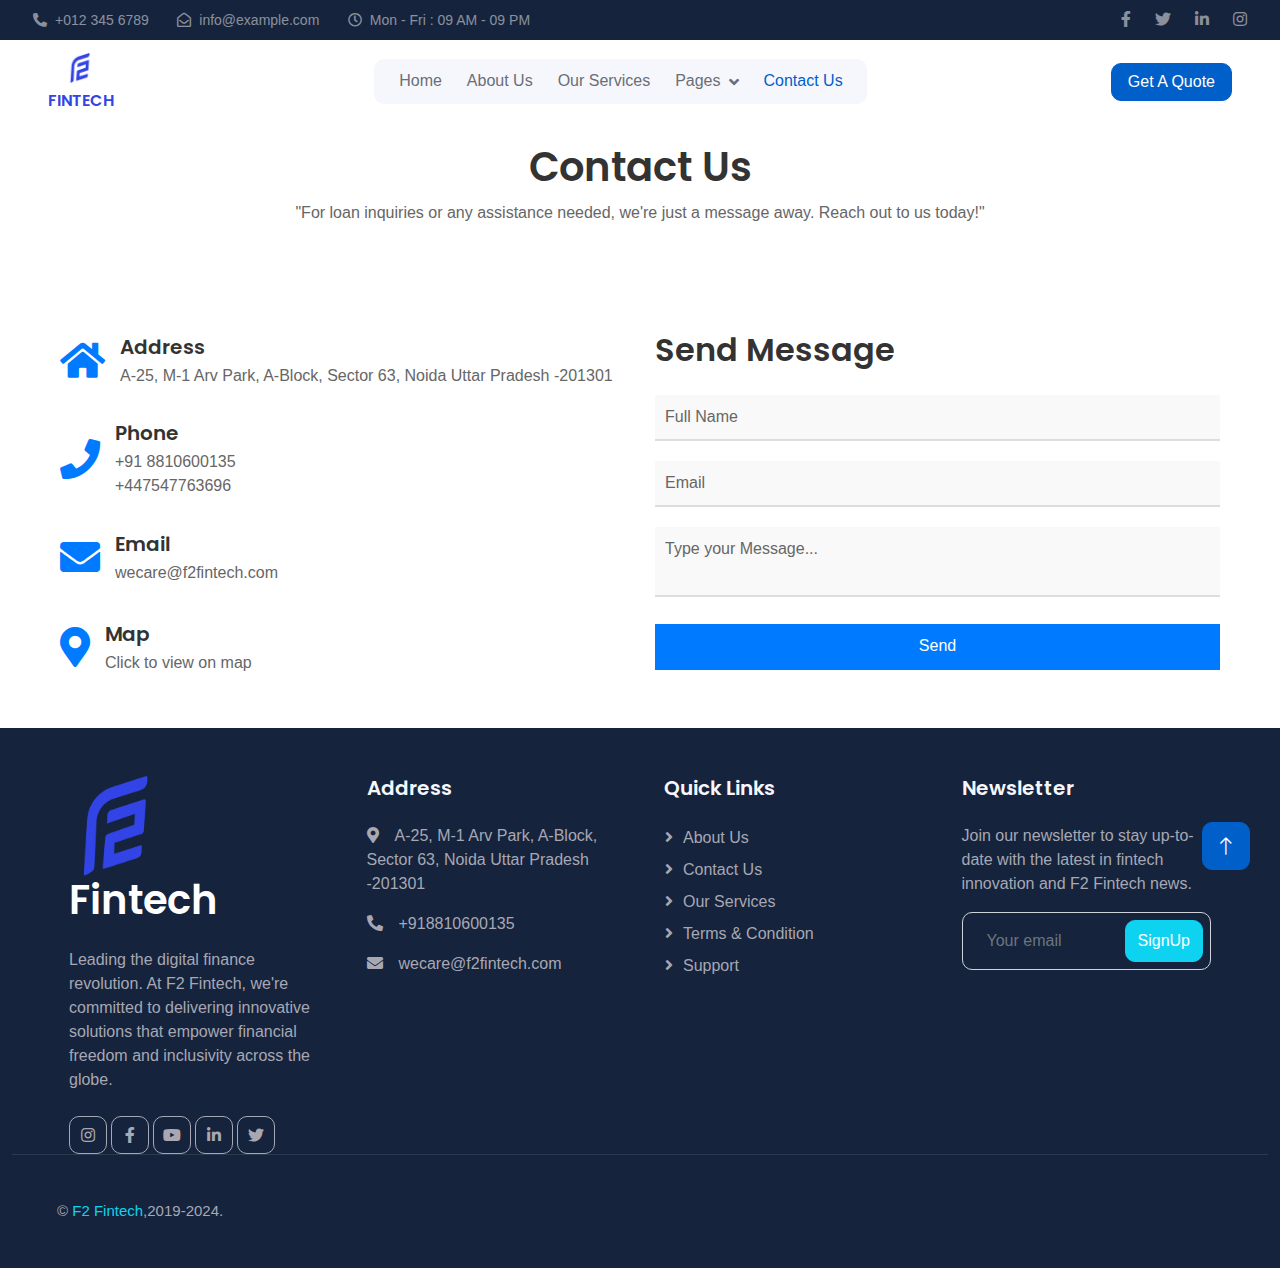
<file: contact.html>
<!DOCTYPE html>
<html lang="en">

<head>
    <meta charset="utf-8">
    <title>Insure - Insurance HTML Template</title>
    <meta content="width=device-width, initial-scale=1.0" name="viewport">
    <meta content="" name="keywords">
    <meta content="" name="description">

    <!-- Favicon -->
    <link href="img/favicon.ico" rel="icon">

    <!-- Google Web Fonts -->
    <link rel="preconnect" href="https://fonts.googleapis.com">
    <link rel="preconnect" href="https://fonts.gstatic.com" crossorigin>
    <link href="https://fonts.googleapis.com/css2?family=Roboto:wght@400;500&family=Poppins:wght@600;700&display=swap" rel="stylesheet"> 

    <!-- Icon Font Stylesheet -->
    <link href="https://cdnjs.cloudflare.com/ajax/libs/font-awesome/5.10.0/css/all.min.css" rel="stylesheet">
    <link href="https://cdn.jsdelivr.net/npm/bootstrap-icons@1.4.1/font/bootstrap-icons.css" rel="stylesheet">

    <!-- Libraries Stylesheet -->
    <link href="lib/animate/animate.min.css" rel="stylesheet">
    <link href="lib/owlcarousel/assets/owl.carousel.min.css" rel="stylesheet">

    <!-- Customized Bootstrap Stylesheet -->
    <link href="css/bootstrap.min.css" rel="stylesheet">

    <!-- Template Stylesheet -->
    <link href="css/style.css" rel="stylesheet">
</head>

<body>
    <!-- Spinner Start -->
    <div id="spinner" class="show bg-white position-fixed translate-middle w-100 vh-100 top-50 start-50 d-flex align-items-center justify-content-center">
        <div class="spinner-grow text-primary" role="status"></div>
    </div>
    <!-- Spinner End -->


    <!-- Topbar Start -->
    <div class="container-fluid bg-dark text-white-50 py-2 px-0 d-none d-lg-block">
        <div class="row gx-0 align-items-center">
            <div class="col-lg-7 px-5 text-start">
                <div class="h-100 d-inline-flex align-items-center me-4">
                    <small class="fa fa-phone-alt me-2"></small>
                    <small>+012 345 6789</small>
                </div>
                <div class="h-100 d-inline-flex align-items-center me-4">
                    <small class="far fa-envelope-open me-2"></small>
                    <small>info@example.com</small>
                </div>
                <div class="h-100 d-inline-flex align-items-center me-4">
                    <small class="far fa-clock me-2"></small>
                    <small>Mon - Fri : 09 AM - 09 PM</small>
                </div>
            </div>
            <div class="col-lg-5 px-5 text-end">
                <div class="h-100 d-inline-flex align-items-center">
                    <a class="text-white-50 ms-4" href=""><i class="fab fa-facebook-f"></i></a>
                    <a class="text-white-50 ms-4" href=""><i class="fab fa-twitter"></i></a>
                    <a class="text-white-50 ms-4" href=""><i class="fab fa-linkedin-in"></i></a>
                    <a class="text-white-50 ms-4" href=""><i class="fab fa-instagram"></i></a>
                </div>
            </div>
        </div>
    </div>
    <!-- Topbar End -->


    <!-- Navbar Start -->
    <nav class="navbar navbar-expand-lg bg-white navbar-light sticky-top px-4 px-lg-5">
        <a href="index.html" class="navbar-brand d-flex flex-column align-items-center">
            <img class="img-fluid mb-2" src="img/icon/F2-Fintech-logo-1(2).ico" alt="">
            <h1 class="m-0">FINTECH</h1>
        </a>
        <!-- Rest of the navbar content -->
    
    
        <button type="button" class="navbar-toggler" data-bs-toggle="collapse" data-bs-target="#navbarCollapse">
            <span class="navbar-toggler-icon"></span>
        </button>
        <div class="collapse navbar-collapse" id="navbarCollapse">
            <div class="navbar-nav mx-auto bg-light rounded pe-4 py-3 py-lg-0">
                <a href="index.html" class="nav-item nav-link">Home</a>
                <a href="about.html" class="nav-item nav-link">About Us</a>
                <a href="service.html" class="nav-item nav-link">Our Services</a>
                <div class="nav-item dropdown">
                    <a href="#" class="nav-link dropdown-toggle" data-bs-toggle="dropdown">Pages</a>
                    <div class="dropdown-menu bg-light border-0 m-0">
                        <a href="feature.html" class="dropdown-item">Features</a>
                        <a href="appointment.html" class="dropdown-item">Appointment</a>
                        <a href="team.html" class="dropdown-item">Team Members</a>
                        <a href="testimonial.html" class="dropdown-item">Testimonial</a>
                        <a href="404.html" class="dropdown-item">404 Page</a>
                    </div>
                </div>
                <a href="contact.html" class="nav-item nav-link active">Contact Us</a>
            </div>
        </div>
        <a href="" class="btn btn-primary px-3 d-none d-lg-block">Get A Quote</a>
    </nav>
    <!-- Navbar End -->


    <!-- Page Header Start -->
    <!-- <div class="container-fluid page-header py-5 mb-5 wow fadeIn" data-wow-delay="0.1s">
        <div class="container py-5">
            <h1 class="display-4 animated slideInDown mb-4">Contact Us</h1>
            <nav aria-label="breadcrumb animated slideInDown">
                <ol class="breadcrumb mb-0">
                    <li class="breadcrumb-item"><a href="#">Home</a></li>
                    <li class="breadcrumb-item"><a href="#">Pages</a></li>
                    <li class="breadcrumb-item active" aria-current="page">Contact Us</li>
                </ol>
            </nav>
        </div>
    </div> -->
    <!-- Page Header End -->


    <!-- Contact Start -->
    <div class="section-header">
        <div class="container">
          <h2>Contact Us</h2>
          <p>"For loan inquiries or any assistance needed, we're just a message away. Reach out to us today!"</p>
        </div>
      </div>
      
      <div class="container">
        <div class="row">
          
          <div class="contact-info">
            <div class="contact-info-item">
              <div class="contact-info-icon">
                <i class="fas fa-home"></i>
              </div>
              
              <div class="contact-info-content">
                <h4>Address</h4>
                <p>A-25, M-1 Arv Park, A-Block, Sector 63, Noida Uttar Pradesh -201301</p>
              </div>
            </div>
            
            <div class="contact-info-item">
              <div class="contact-info-icon">
                <i class="fas fa-phone"></i>
              </div>
              
              <div class="contact-info-content">
                <h4>Phone</h4>
                <p>+91 8810600135</p>
                <p>+447547763696</p>
              </div>
            </div>
            
            <div class="contact-info-item">
              <div class="contact-info-icon">
                <i class="fas fa-envelope"></i>
              </div>
              
              <div class="contact-info-content">
                <h4>Email</h4>
                <p>wecare@f2fintech.com</p>
              </div>
            </div>
  
            <!-- New div for map icon and API link -->
            <div class="contact-info-item" id="map-icon">
              <div class="contact-info-icon">
                <i class="fas fa-map-marker-alt"></i>
              </div>
              <div class="contact-info-content">
                <h4>Map</h4>
                <p>Click to view on map</p>
              </div>
            </div>
            <!-- End of new div -->
            
          </div>
          
          <div class="contact-form">
            <form action="" id="contact-form">
              <h2>Send Message</h2>
              <div class="input-box">
                <input type="text" required="true" name="">
                <span>Full Name</span>
              </div>
              
              <div class="input-box">
                <input type="email" required="true" name="">
                <span>Email</span>
              </div>
              
              <div class="input-box">
                <textarea required="true" name=""></textarea>
                <span>Type your Message...</span>
              </div>
              
              <div class="input-box">
                <input type="submit" value="Send" name="">
              </div>
            </form>
          </div>
          
        </div>
      </div>
    <!-- Contact End -->


    <!-- Footer Start -->
    <div class="container-fluid bg-dark footer mt-0 pt-0 wow fadeIn" data-wow-delay="0.1s">
        <div class="container py-0">
            <div class="row g-5">
                <div class="col-lg-3 col-md-6">
                    <h1 class="text-white mb-4">
                        <img class="img-fluid me-3" src="img/icon/F2-Fintech-logo-1(2).ico" style="max-width: 100px;">
                        Fintech
                    </h1>
                    <p>Leading the digital finance revolution. At F2 Fintech, we're committed to delivering innovative solutions that empower financial freedom and inclusivity across the globe.</p>
                    <div class="d-flex pt-2">
                        <a class="btn btn-square me-1" href=""><i class="fab fa-instagram"></i></a>
                        <a class="btn btn-square me-1" href=""><i class="fab fa-facebook-f"></i></a>
                        <a class="btn btn-square me-1" href=""><i class="fab fa-youtube"></i></a>
                        <a class="btn btn-square me-1" href=""><i class="fab fa-linkedin-in"></i></a>
                        <a class="btn btn-square me-1" href=""><i class="fab fa-twitter"></i></a>
                    </div>
                </div>
                <div class="col-lg-3 col-md-6">
                    <h5 class="text-light mb-4">Address</h5>
                    <p class="custom-link">
                        <a href="https://maps.app.goo.gl/7QSFwpYb5xvshizy5" target="_blank">
                          <i class="fa fa-map-marker-alt me-3"></i>A-25, M-1 Arv Park, A-Block, Sector 63, Noida Uttar Pradesh -201301
                        </a>
                      </p>
                      
                      
                      
                    <p><i class="fa fa-phone-alt me-3"></i>+918810600135
                       </p>
                    <p><i class="fa fa-envelope me-3"></i>wecare@f2fintech.com</p>
                </div>
                <div class="col-lg-3 col-md-6">
                    <h5 class="text-light mb-4">Quick Links</h5>
                    <a class="btn btn-link" href="">About Us</a>
                    <a class="btn btn-link" href="">Contact Us</a>
                    <a class="btn btn-link" href="">Our Services</a>
                    <a class="btn btn-link" href="">Terms & Condition</a>
                    <a class="btn btn-link" href="">Support</a>
                </div>
                <div class="col-lg-3 col-md-6">
                    <h5 class="text-light mb-4">Newsletter</h5>
                    <p>Join our newsletter to stay up-to-date with the latest in fintech innovation and F2 Fintech news.</p>
                    <!-- Newsletter form or social media links could go here -->
                    <div class="position-relative mx-auto" style="max-width: 400px;">
                        <input class="form-control bg-transparent w-100 py-3 ps-4 pe-5" type="text" placeholder="Your email">
                        <button type="button" class="btn btn-secondary py-2 position-absolute top-0 end-0 mt-2 me-2">SignUp</button>
                    </div>
                </div>
            </div>
        </div>
        <div class="container-fluid copyright">
            <div class="container">
                <div class="row">
                    <div class="col-md-6 text-center text-md-start mb-3 mb-md-0">
                        &copy; <a href="#">F2 Fintech</a>,2019-2024.
                    </div>
                  
                </div>
            </div>
        </div>
    </div>
    <!-- Footer End -->


    <!-- Back to Top -->
    <a href="#" class="btn btn-lg btn-primary btn-lg-square back-to-top"><i class="bi bi-arrow-up"></i></a>


    <!-- JavaScript Libraries -->
    <script src="https://code.jquery.com/jquery-3.4.1.min.js"></script>
    <script src="https://cdn.jsdelivr.net/npm/bootstrap@5.0.0/dist/js/bootstrap.bundle.min.js"></script>
    <script src="lib/wow/wow.min.js"></script>
    <script src="lib/easing/easing.min.js"></script>
    <script src="lib/waypoints/waypoints.min.js"></script>
    <script src="lib/owlcarousel/owl.carousel.min.js"></script>
    <script src="lib/counterup/counterup.min.js"></script>

    <!-- Template Javascript -->
    <script src="js/main.js"></script>
</body>

</html>
</file>
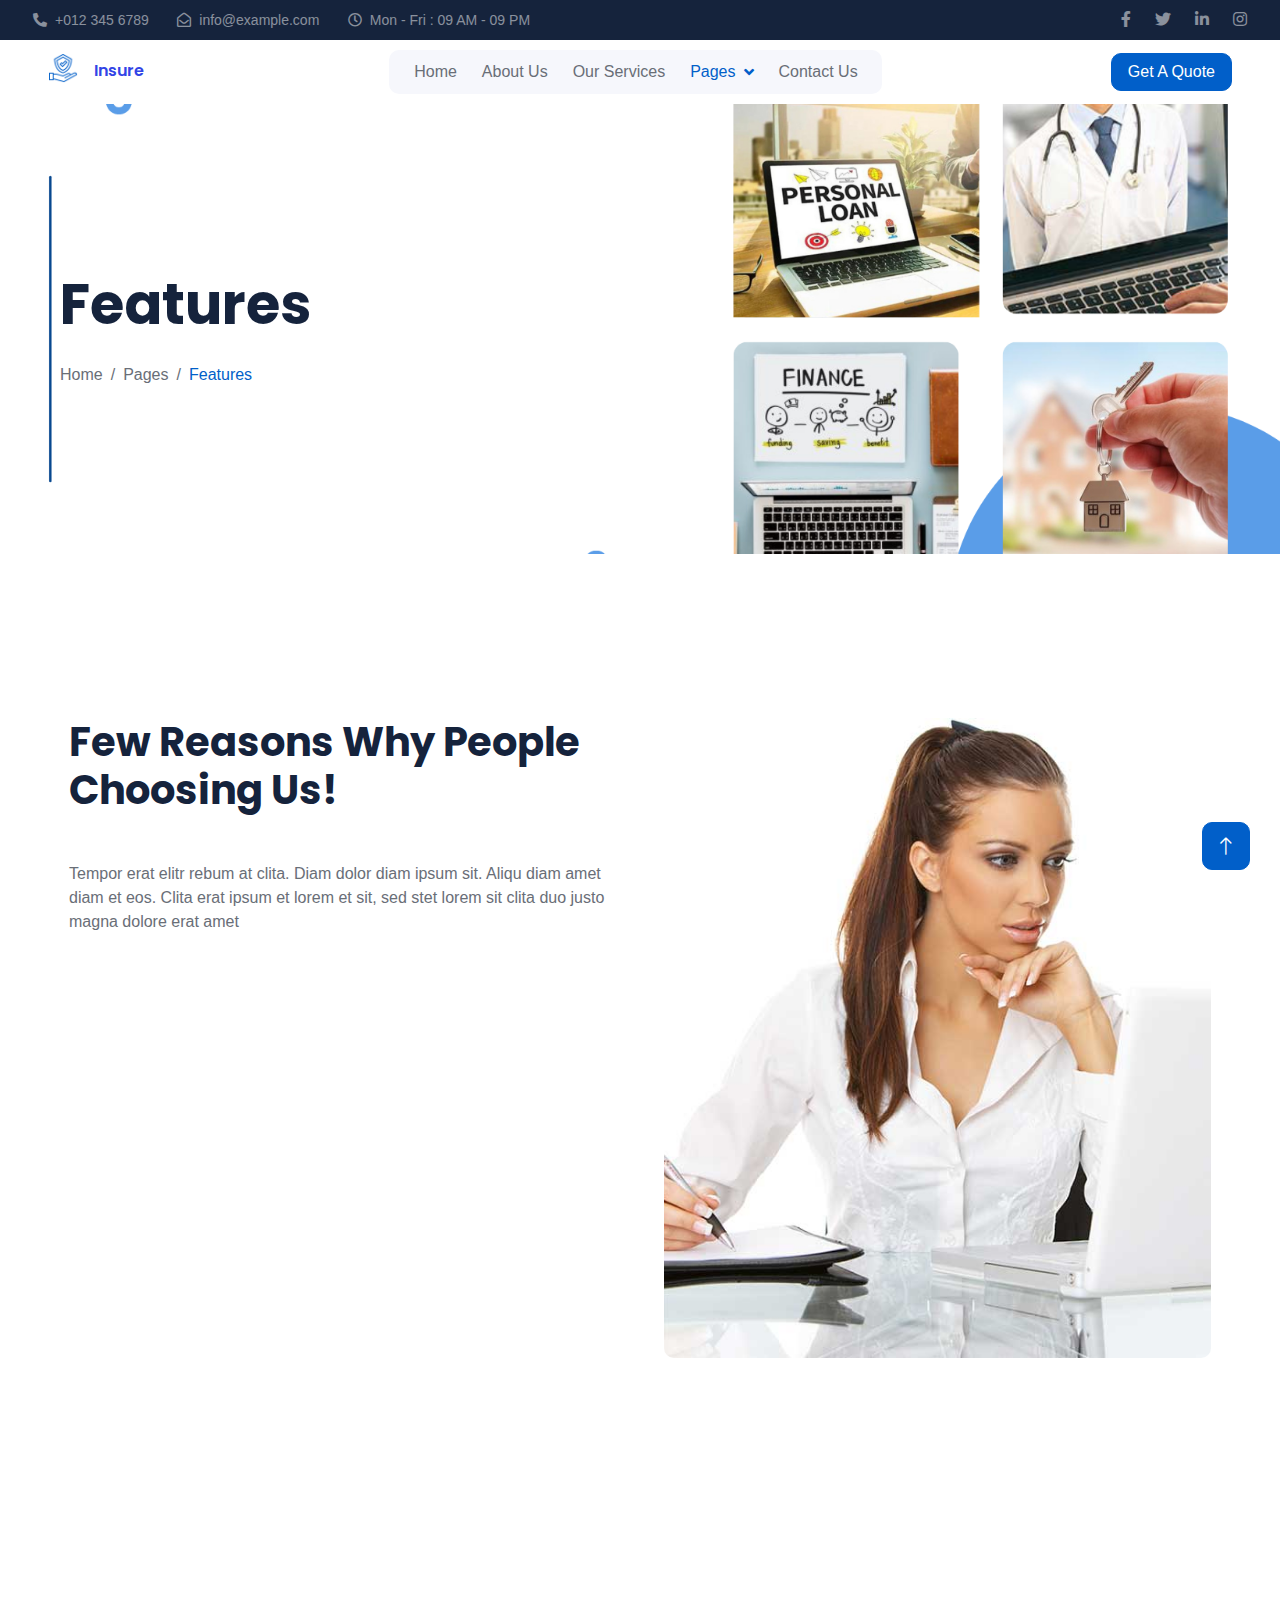
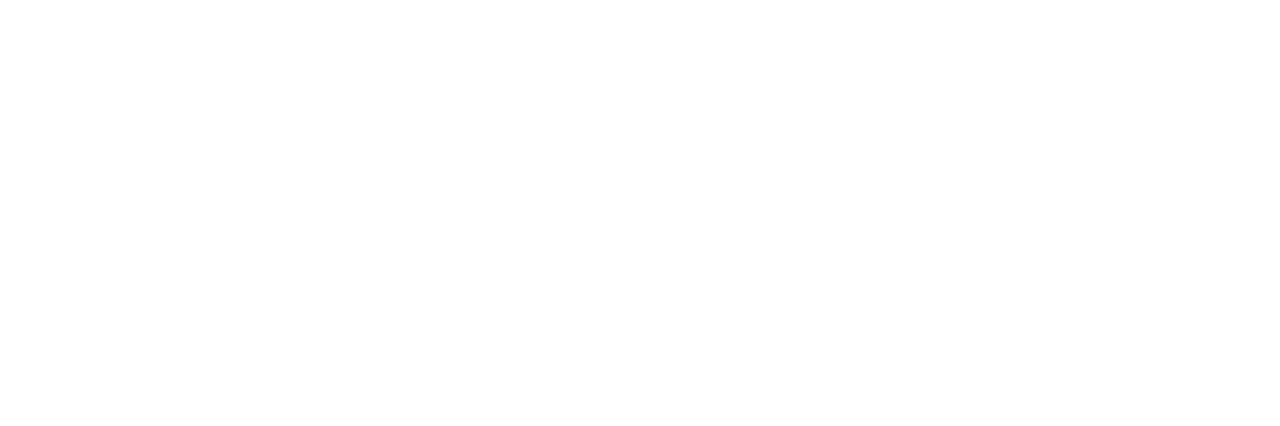
<file: feature.html>
<!DOCTYPE html>
<html lang="en">

<head>
    <meta charset="utf-8">
    <title>Insure - Insurance HTML Template</title>
    <meta content="width=device-width, initial-scale=1.0" name="viewport">
    <meta content="" name="keywords">
    <meta content="" name="description">

    <!-- Favicon -->
    <link href="img/favicon.ico" rel="icon">

    <!-- Google Web Fonts -->
    <link rel="preconnect" href="https://fonts.googleapis.com">
    <link rel="preconnect" href="https://fonts.gstatic.com" crossorigin>
    <link href="https://fonts.googleapis.com/css2?family=Roboto:wght@400;500&family=Poppins:wght@600;700&display=swap" rel="stylesheet"> 

    <!-- Icon Font Stylesheet -->
    <link href="https://cdnjs.cloudflare.com/ajax/libs/font-awesome/5.10.0/css/all.min.css" rel="stylesheet">
    <link href="https://cdn.jsdelivr.net/npm/bootstrap-icons@1.4.1/font/bootstrap-icons.css" rel="stylesheet">

    <!-- Libraries Stylesheet -->
    <link href="lib/animate/animate.min.css" rel="stylesheet">
    <link href="lib/owlcarousel/assets/owl.carousel.min.css" rel="stylesheet">

    <!-- Customized Bootstrap Stylesheet -->
    <link href="css/bootstrap.min.css" rel="stylesheet">

    <!-- Template Stylesheet -->
    <link href="css/style.css" rel="stylesheet">
</head>

<body>
    <!-- Spinner Start -->
    <div id="spinner" class="show bg-white position-fixed translate-middle w-100 vh-100 top-50 start-50 d-flex align-items-center justify-content-center">
        <div class="spinner-grow text-primary" role="status"></div>
    </div>
    <!-- Spinner End -->


    <!-- Topbar Start -->
    <div class="container-fluid bg-dark text-white-50 py-2 px-0 d-none d-lg-block">
        <div class="row gx-0 align-items-center">
            <div class="col-lg-7 px-5 text-start">
                <div class="h-100 d-inline-flex align-items-center me-4">
                    <small class="fa fa-phone-alt me-2"></small>
                    <small>+012 345 6789</small>
                </div>
                <div class="h-100 d-inline-flex align-items-center me-4">
                    <small class="far fa-envelope-open me-2"></small>
                    <small>info@example.com</small>
                </div>
                <div class="h-100 d-inline-flex align-items-center me-4">
                    <small class="far fa-clock me-2"></small>
                    <small>Mon - Fri : 09 AM - 09 PM</small>
                </div>
            </div>
            <div class="col-lg-5 px-5 text-end">
                <div class="h-100 d-inline-flex align-items-center">
                    <a class="text-white-50 ms-4" href=""><i class="fab fa-facebook-f"></i></a>
                    <a class="text-white-50 ms-4" href=""><i class="fab fa-twitter"></i></a>
                    <a class="text-white-50 ms-4" href=""><i class="fab fa-linkedin-in"></i></a>
                    <a class="text-white-50 ms-4" href=""><i class="fab fa-instagram"></i></a>
                </div>
            </div>
        </div>
    </div>
    <!-- Topbar End -->


    <!-- Navbar Start -->
    <nav class="navbar navbar-expand-lg bg-white navbar-light sticky-top px-4 px-lg-5">
        <a href="index.html" class="navbar-brand d-flex align-items-center">
            <h1 class="m-0"><img class="img-fluid me-3" src="img/icon/icon-02-primary.png" alt="">Insure</h1>
        </a>
        <button type="button" class="navbar-toggler" data-bs-toggle="collapse" data-bs-target="#navbarCollapse">
            <span class="navbar-toggler-icon"></span>
        </button>
        <div class="collapse navbar-collapse" id="navbarCollapse">
            <div class="navbar-nav mx-auto bg-light rounded pe-4 py-3 py-lg-0">
                <a href="index.html" class="nav-item nav-link">Home</a>
                <a href="about.html" class="nav-item nav-link">About Us</a>
                <a href="service.html" class="nav-item nav-link">Our Services</a>
                <div class="nav-item dropdown">
                    <a href="#" class="nav-link dropdown-toggle active" data-bs-toggle="dropdown">Pages</a>
                    <div class="dropdown-menu bg-light border-0 m-0">
                        <a href="feature.html" class="dropdown-item active">Features</a>
                        <a href="appointment.html" class="dropdown-item">Appointment</a>
                        <a href="team.html" class="dropdown-item">Team Members</a>
                        <a href="testimonial.html" class="dropdown-item">Testimonial</a>
                        <a href="404.html" class="dropdown-item">404 Page</a>
                    </div>
                </div>
                <a href="contact.html" class="nav-item nav-link">Contact Us</a>
            </div>
        </div>
        <a href="" class="btn btn-primary px-3 d-none d-lg-block">Get A Quote</a>
    </nav>
    <!-- Navbar End -->


    <!-- Page Header Start -->
    <div class="container-fluid page-header py-5 mb-5 wow fadeIn" data-wow-delay="0.1s">
        <div class="container py-5">
            <h1 class="display-4 animated slideInDown mb-4">Features</h1>
            <nav aria-label="breadcrumb animated slideInDown">
                <ol class="breadcrumb mb-0">
                    <li class="breadcrumb-item"><a href="#">Home</a></li>
                    <li class="breadcrumb-item"><a href="#">Pages</a></li>
                    <li class="breadcrumb-item active" aria-current="page">Features</li>
                </ol>
            </nav>
        </div>
    </div>
    <!-- Page Header End -->


    <!-- Features Start -->
    <div class="container-xxl py-5">
        <div class="container">
            <div class="row g-5">
                <div class="col-lg-6 wow fadeInUp" data-wow-delay="0.1s">
                    <h1 class="display-6 mb-5">Few Reasons Why People Choosing Us!</h1>
                    <p class="mb-4">Tempor erat elitr rebum at clita. Diam dolor diam ipsum sit. Aliqu diam amet diam et eos. Clita erat ipsum et lorem et sit, sed stet lorem sit clita duo justo magna dolore erat amet</p>
                    <div class="row g-3">
                        <div class="col-sm-6 wow fadeIn" data-wow-delay="0.1s">
                            <div class="bg-light rounded h-100 p-3">
                                <div class="bg-white d-flex flex-column justify-content-center text-center rounded h-100 py-4 px-3">
                                    <img class="align-self-center mb-3" src="img/icon/icon-06-primary.png" alt="">
                                    <h5 class="mb-0">Easy Process</h5>
                                </div>
                            </div>
                        </div>
                        <div class="col-sm-6 wow fadeIn" data-wow-delay="0.2s">
                            <div class="bg-light rounded h-100 p-3">
                                <div class="bg-white d-flex flex-column justify-content-center text-center rounded py-4 px-3">
                                    <img class="align-self-center mb-3" src="img/icon/icon-03-primary.png" alt="">
                                    <h5 class="mb-0">Fast Delivery</h5>
                                </div>
                            </div>
                        </div>
                        <div class="col-sm-6 wow fadeIn" data-wow-delay="0.3s">
                            <div class="bg-light rounded h-100 p-3">
                                <div class="bg-white d-flex flex-column justify-content-center text-center rounded py-4 px-3">
                                    <img class="align-self-center mb-3" src="img/icon/icon-04-primary.png" alt="">
                                    <h5 class="mb-0">Policy Controlling</h5>
                                </div>
                            </div>
                        </div>
                        <div class="col-sm-6 wow fadeIn" data-wow-delay="0.4s">
                            <div class="bg-light rounded h-100 p-3">
                                <div class="bg-white d-flex flex-column justify-content-center text-center rounded h-100 py-4 px-3">
                                    <img class="align-self-center mb-3" src="img/icon/icon-07-primary.png" alt="">
                                    <h5 class="mb-0">Money Saving</h5>
                                </div>
                            </div>
                        </div>
                    </div>
                </div>
                <div class="col-lg-6 wow fadeInUp" data-wow-delay="0.5s">
                    <div class="position-relative rounded overflow-hidden h-100" style="min-height: 400px;">
                        <img class="position-absolute w-100 h-100" src="img/feature.jpg" alt="" style="object-fit: cover;">
                    </div>
                </div>
            </div>
        </div>
    </div>
    <!-- Features End -->
        

    <!-- Footer Start -->
    <div class="container-fluid bg-dark footer mt-5 pt-5 wow fadeIn" data-wow-delay="0.1s">
        <div class="container py-5">
            <div class="row g-5">
                <div class="col-lg-3 col-md-6">
                    <h1 class="text-white mb-4"><img class="img-fluid me-3" src="img/icon/icon-02-light.png" alt="">Insure</h1>
                    <p>Diam dolor diam ipsum sit. Aliqu diam amet diam et eos. Clita erat ipsum et lorem et sit, sed stet lorem sit clita</p>
                    <div class="d-flex pt-2">
                        <a class="btn btn-square me-1" href=""><i class="fab fa-twitter"></i></a>
                        <a class="btn btn-square me-1" href=""><i class="fab fa-facebook-f"></i></a>
                        <a class="btn btn-square me-1" href=""><i class="fab fa-youtube"></i></a>
                        <a class="btn btn-square me-0" href=""><i class="fab fa-linkedin-in"></i></a>
                    </div>
                </div>
                <div class="col-lg-3 col-md-6">
                    <h5 class="text-light mb-4">Address</h5>
                    <p><i class="fa fa-map-marker-alt me-3"></i>123 Street, New York, USA</p>
                    <p><i class="fa fa-phone-alt me-3"></i>+012 345 67890</p>
                    <p><i class="fa fa-envelope me-3"></i>info@example.com</p>
                </div>
                <div class="col-lg-3 col-md-6">
                    <h5 class="text-light mb-4">Quick Links</h5>
                    <a class="btn btn-link" href="">About Us</a>
                    <a class="btn btn-link" href="">Contact Us</a>
                    <a class="btn btn-link" href="">Our Services</a>
                    <a class="btn btn-link" href="">Terms & Condition</a>
                    <a class="btn btn-link" href="">Support</a>
                </div>
                <div class="col-lg-3 col-md-6">
                    <h5 class="text-light mb-4">Newsletter</h5>
                    <p>Dolor amet sit justo amet elitr clita ipsum elitr est.</p>
                    <div class="position-relative mx-auto" style="max-width: 400px;">
                        <input class="form-control bg-transparent w-100 py-3 ps-4 pe-5" type="text" placeholder="Your email">
                        <button type="button" class="btn btn-secondary py-2 position-absolute top-0 end-0 mt-2 me-2">SignUp</button>
                    </div>
                </div>
            </div>
        </div>
        <div class="container-fluid copyright">
            <div class="container">
                <div class="row">
                    <div class="col-md-6 text-center text-md-start mb-3 mb-md-0">
                        &copy; <a href="#">Your Site Name</a>, All Right Reserved.
                    </div>
                    <div class="col-md-6 text-center text-md-end">
                        <!--/*** This template is free as long as you keep the footer author’s credit link/attribution link/backlink. If you'd like to use the template without the footer author’s credit link/attribution link/backlink, you can purchase the Credit Removal License from "https://htmlcodex.com/credit-removal". Thank you for your support. ***/-->
                        Designed By <a href="https://htmlcodex.com">HTML Codex</a>
                    </div>
                </div>
            </div>
        </div>
    </div>
    <!-- Footer End -->


    <!-- Back to Top -->
    <a href="#" class="btn btn-lg btn-primary btn-lg-square back-to-top"><i class="bi bi-arrow-up"></i></a>


    <!-- JavaScript Libraries -->
    <script src="https://code.jquery.com/jquery-3.4.1.min.js"></script>
    <script src="https://cdn.jsdelivr.net/npm/bootstrap@5.0.0/dist/js/bootstrap.bundle.min.js"></script>
    <script src="lib/wow/wow.min.js"></script>
    <script src="lib/easing/easing.min.js"></script>
    <script src="lib/waypoints/waypoints.min.js"></script>
    <script src="lib/owlcarousel/owl.carousel.min.js"></script>
    <script src="lib/counterup/counterup.min.js"></script>

    <!-- Template Javascript -->
    <script src="js/main.js"></script>
</body>

</html>
</file>
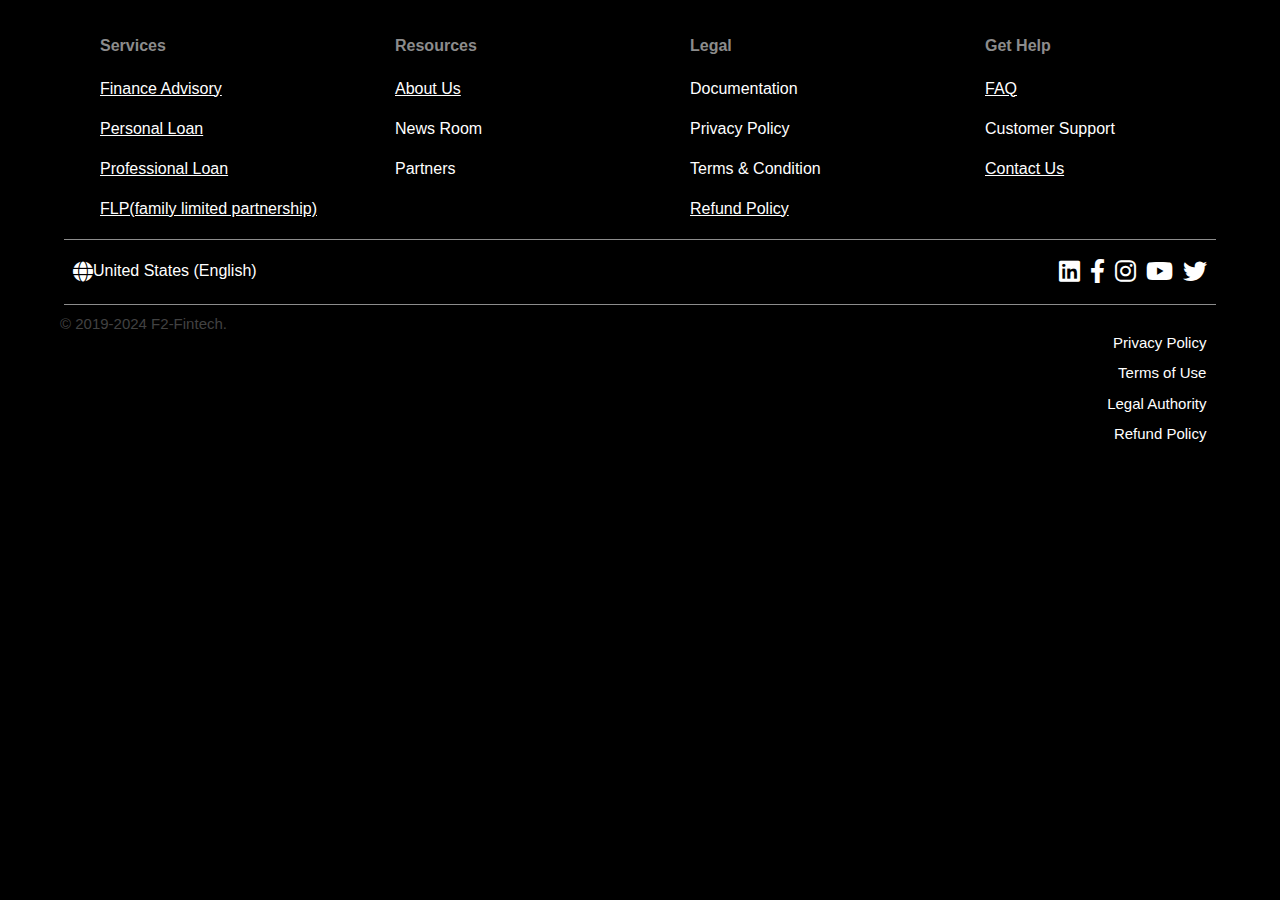
<file: footer.html>
<!DOCTYPE html>
<html lang="en">
<head>
<meta charset="UTF-8">
<meta name="viewport" content="width=device-width, initial-scale=1.0">
<title>Footer UI Design</title>
<link rel="stylesheet" href="footer.css">
<link rel="stylesheet" href="https://cdnjs.cloudflare.com/ajax/libs/font-awesome/6.0.0-beta3/css/all.min.css">
<style>
  /* Include your CSS here */
</style>
</head>
<body>

<footer>
  <div class="footer">
			
			
    <div class="content1">
      <div class="services">
        <h4 class="heading">Services</span></h4>
        <p><a href="https://sage-pika-e44bd6.netlify.app/" class="custom-link">Finance Advisory</a></p>
        <p><a href="https://f2fintech.com/pesonal-loan/"  class="custom-link">Personal Loan</a></p>

        <p><a href="https://f2fintech.com/professional-loan/"  class="custom-link">Professional Loan</a></p>

        <p><a href="https://f2fintech.com/flp/"  class="custom-link">FLP(family limited partnership)</a></p>

       
      </div>
      <div class="services">
        <h4 class="heading">Resources</span></h4>
        <p><a href="http://43.204.132.210:5000/about" class="custom-link">About Us</a></p>
        <p><a href=""></a>News Room</p>
        <p>Partners</p>

       
      </div>
      
      <div class="services">
        <h4 class="heading">Legal</span></h4>
        <p>Documentation</p>
        <p>Privacy Policy</p>
        <p>Terms & Condition</p>
        <p><a href="https://f2fintech.com/refund-policy/" class="custom-link">Refund Policy</a></p>
       
      </div>
      <div class="services">
        <h4 class="heading">Get Help</span></h4>
        <p><a href="http://127.0.0.1:5500/faq.htmlFAQ" class="custom-link" >FAQ</a></p>
        <p>Customer Support</p>
        <p><a href="http://43.204.132.210:5000/contact" class="custom-link">Contact Us</a></p>
       
      </div>
      </div>
      </div>

  <hr/>
  <div class="footer-container">
    <div class="social1">
      <i class='fas fa-globe' style='font-size:20px'></i> United States (English)
    </div>
    <div class="social">
      <div class="footer-social-icons">
        <a href="https://www.linkedin.com/company/f2fintech/mycompany/" class="social-icon"><i class="fab fa-linkedin"></i></a>
        <a href="https://www.facebook.com/f2fintech/" class="social-icon"><i class="fab fa-facebook-f"></i></a>
        <a href="https://www.instagram.com/f2fintech/" class="social-icon"><i class="fab fa-instagram"></i></a>
        <a href="https://www.youtube.com/@f2fintech669" class="social-icon"><i class="fab fa-youtube"></i></a>
        <a href="https://twitter.com/F2Fintech" class="social-icon"><i class="fab fa-twitter"></i></a>
      </div>
    </div>
  </div>
  
  <hr/>
  <div class="year">© 2019-2024 F2-Fintech.</div>
  <div class="footer-content">
    
    <div class="footer-links">
      <a href="https://f2fintech.com/privacy-policy/" class="footer-link">Privacy Policy</a>
      <a href="https://f2fintech.com/terms-of-use/" class="footer-link">Terms of Use</a>
      <a href="#" class="footer-link">Legal Authority</a>
      
      <a href="https://f2fintech.com/refund-policy/" class="footer-link">Refund Policy</a>
    </div>
   
  </div>
  
</footer>

</body>
</html>
</file>
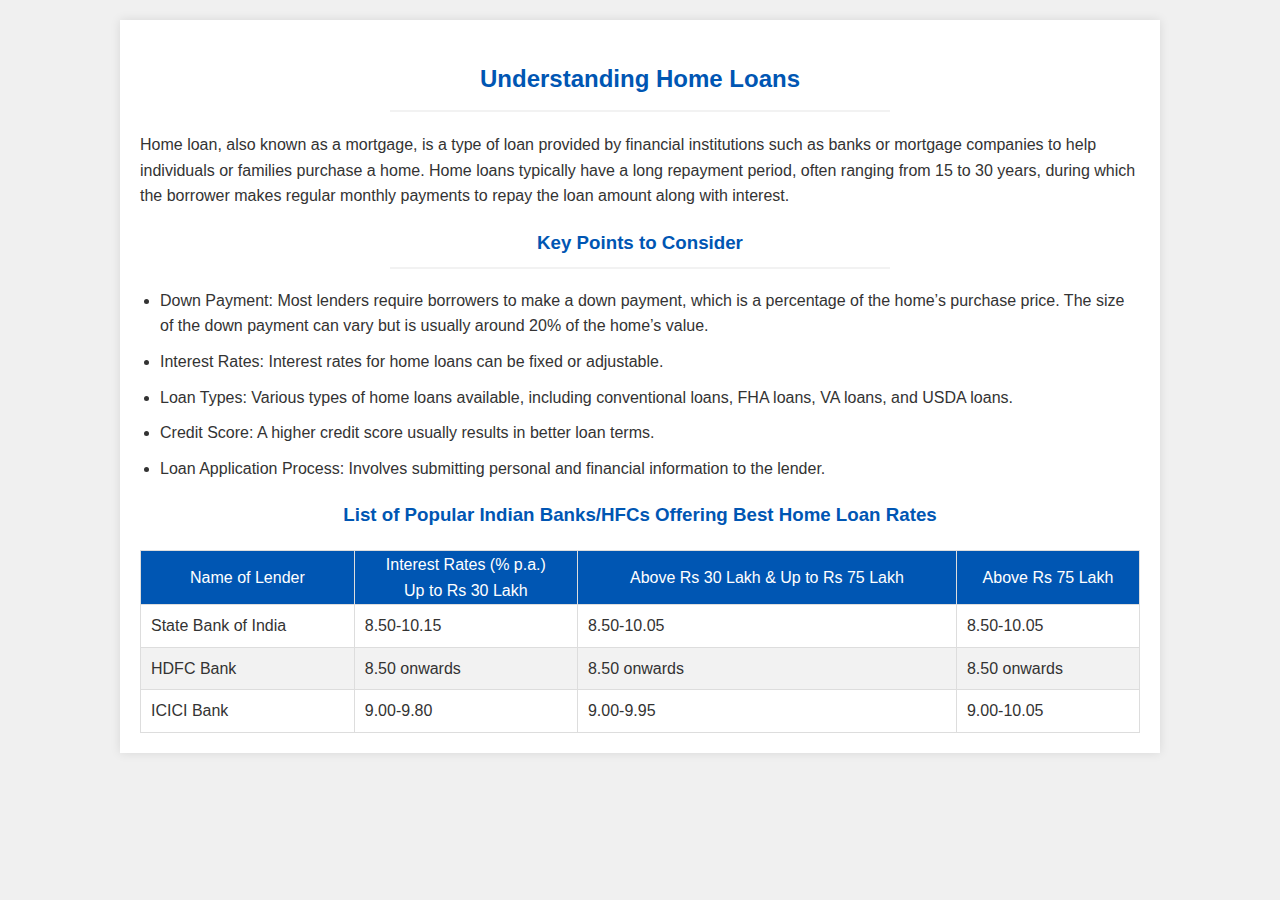
<file: Personalloan.html>
<!DOCTYPE html>
<html lang="en">
<head>
    <meta charset="UTF-8">
    <meta name="viewport" content="width=device-width, initial-scale=1.0">
    <title>Home Loan Information</title>
    <style>
      body {
          font-family: 'Segoe UI', Tahoma, Geneva, Verdana, sans-serif;
          background-color: #f0f0f0;
          color: #333;
          line-height: 1.6;
          margin: 0;
          padding: 0;
          background-image: url('https://images.moneycontrol.com/static-mcnews/2021/10/3wer-770x406.jpg?impolicy=website&width=770&height=431'); /* Replace with your image URL */


      }
      .container {
          max-width: 1000px;
          margin: 20px auto;
          padding: 20px;
          background-color: #fff;
          box-shadow: 0 0 10px rgba(0, 0, 0, 0.1);
      }
      h2, h3 {
          color: #0056b3; /* Dark Blue */
          text-align: center;
      }
      table {
          width: 100%;
          border-collapse: collapse;
          margin-top: 20px;
      }
      table, th, td {
          border: 1px solid #dddddd;
      }
      th {
          background-color: #0056b3; /* Dark Blue */
          color: #ffffff;
          font-weight: normal;
      }
      td {
          padding: 8px 10px;
          color: #333; /* Black Text */
      }
      tr:nth-child(even) {
          background-color: #f2f2f2;
      }
      tr:hover {
          background-color: #ddd; /* Light hover effect */
      }
      ul {
          padding-left: 20px;
      }
      ul li {
          margin-bottom: 10px;
      }
      a {
          color: #0056b3; /* Dark Blue */
          text-decoration: none;
      }
      a:hover {
          text-decoration: underline;
      }
      hr {
    width: 50%; /* Adjusts the width of the <hr> to be 50% of its container */
    
    background-color: #f2f2f2; /* Sets the color of the <hr> */
    border: none; /* Removes the default border */
    height: 2px; /* Sets the thickness of the <hr> */
}

  </style>
</head>
<body>
<div class="container">
    <h2>Understanding Home Loans<hr/></h2>
    <p>Home loan, also known as a mortgage, is a type of loan provided by financial institutions such as banks or mortgage companies to help individuals or families purchase a home. Home loans typically have a long repayment period, often ranging from 15 to 30 years, during which the borrower makes regular monthly payments to repay the loan amount along with interest.</p>
    
    <h3>Key Points to Consider<hr/></h3>
    <ul>
        <li>Down Payment: Most lenders require borrowers to make a down payment, which is a percentage of the home’s purchase price. The size of the down payment can vary but is usually around 20% of the home’s value.</li>
        <li>Interest Rates: Interest rates for home loans can be fixed or adjustable.</li>
        <li>Loan Types: Various types of home loans available, including conventional loans, FHA loans, VA loans, and USDA loans.</li>
        <li>Credit Score: A higher credit score usually results in better loan terms.</li>
        <li>Loan Application Process: Involves submitting personal and financial information to the lender.</li>
        <!-- Add other points as needed -->
    </ul>
    
    <h3>List of Popular Indian Banks/HFCs Offering Best Home Loan Rates</h3>
    <table>
        <thead>
            <tr>
                <th>Name of Lender</th>
                <th>Interest Rates (% p.a.)<br>Up to Rs 30 Lakh</th>
                <th>Above Rs 30 Lakh & Up to Rs 75 Lakh</th>
                <th>Above Rs 75 Lakh</th>
            </tr>
        </thead>
        <tbody>
            <tr>
                <td>State Bank of India</td>
                <td>8.50-10.15</td>
                <td>8.50-10.05</td>
                <td>8.50-10.05</td>
            </tr>
            <tr>
                <td>HDFC Bank</td>
                <td>8.50 onwards</td>
                <td>8.50 onwards</td>
                <td>8.50 onwards</td>
            </tr>
            <tr>
                <td>ICICI Bank</td>
                <td>9.00-9.80</td>
                <td>9.00-9.95</td>
                <td>9.00-10.05</td>
            </tr>
            <!-- Add other rows as needed -->
        </tbody>
    </table>
</div>
</body>
</html>
</file>
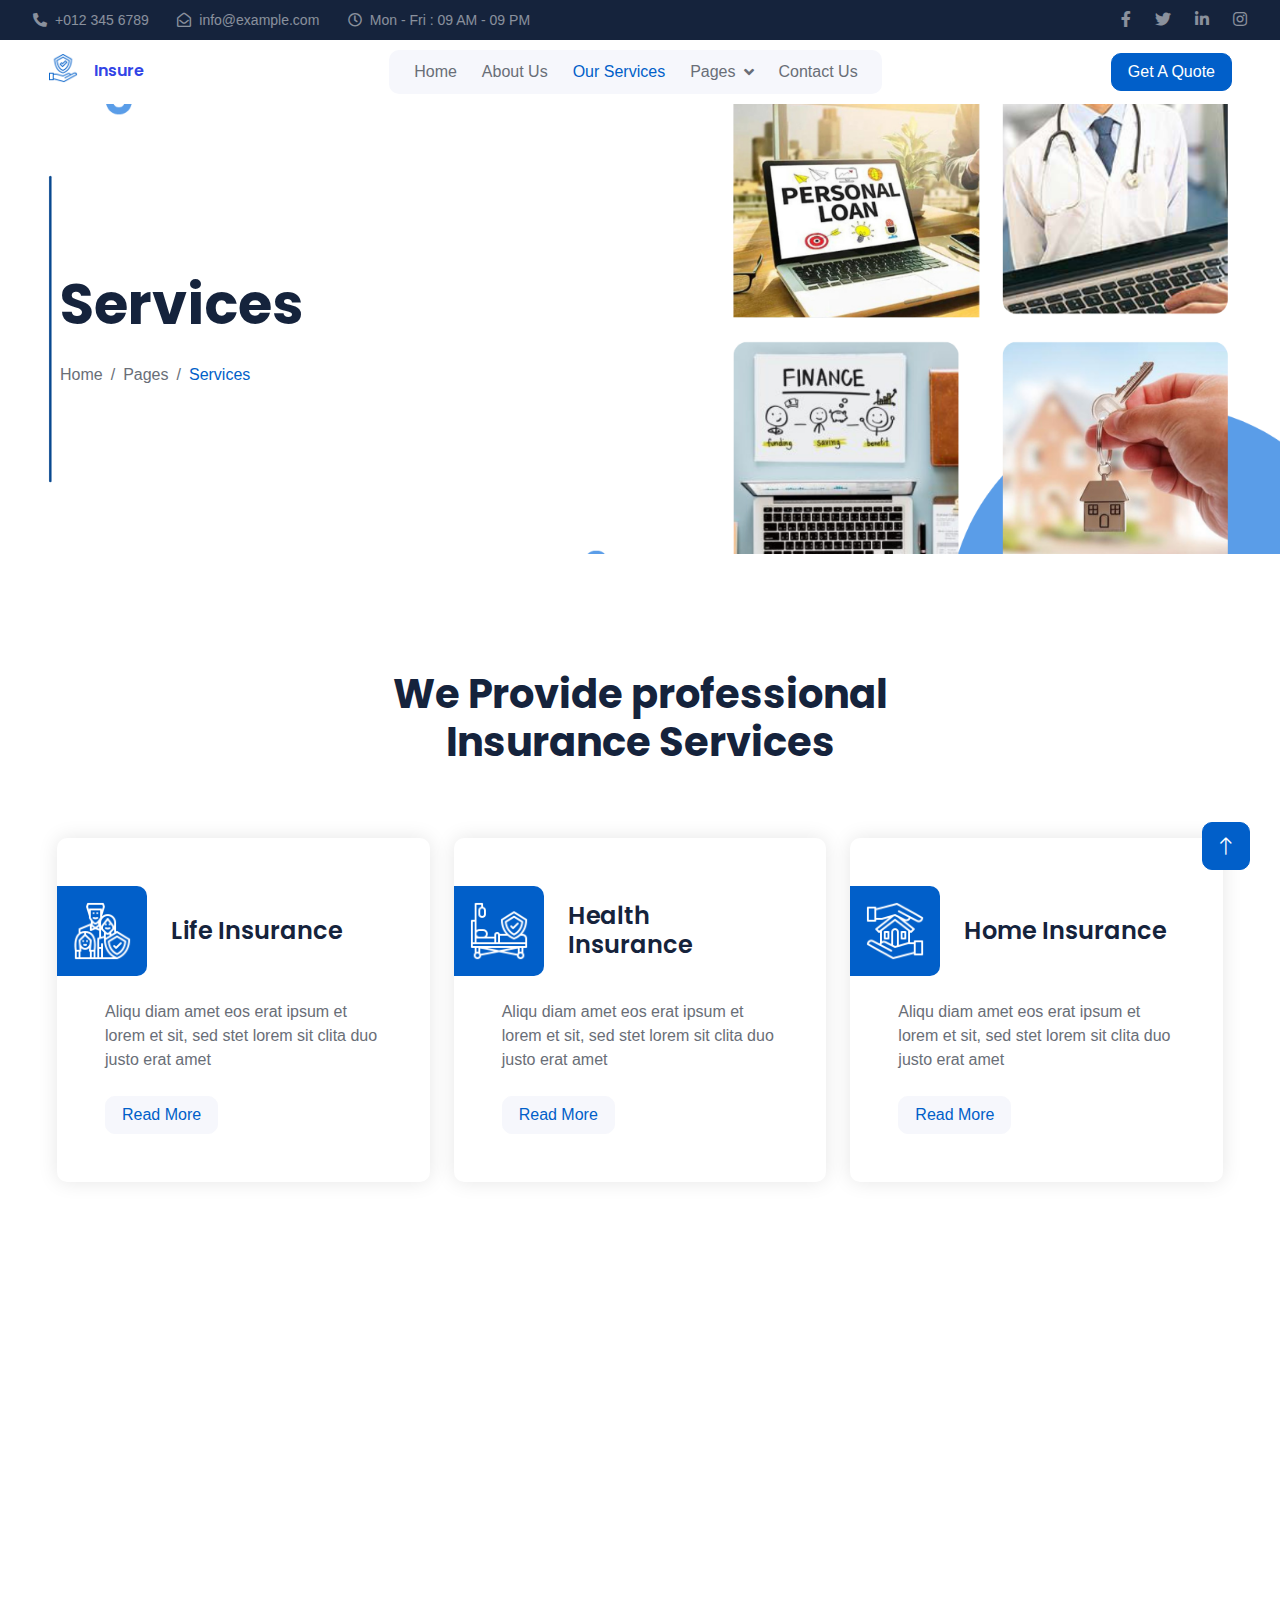
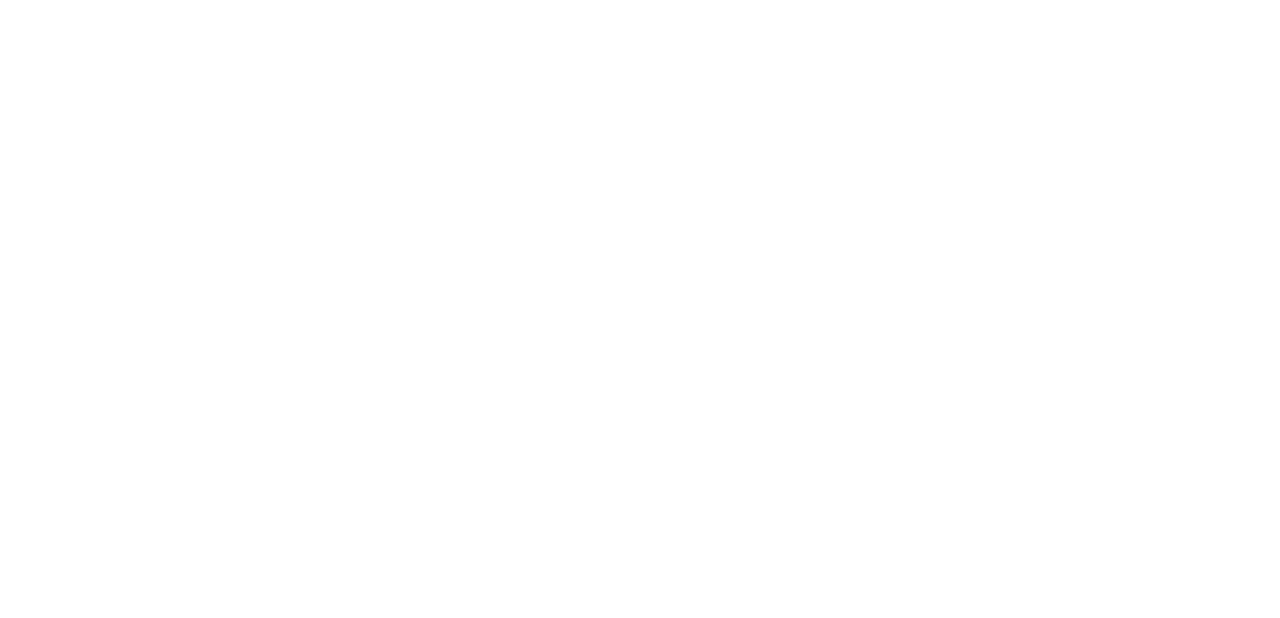
<file: service.html>
<!DOCTYPE html>
<html lang="en">

<head>
    <meta charset="utf-8">
    <title>Insure - Insurance HTML Template</title>
    <meta content="width=device-width, initial-scale=1.0" name="viewport">
    <meta content="" name="keywords">
    <meta content="" name="description">

    <!-- Favicon -->
    <link href="img/favicon.ico" rel="icon">

    <!-- Google Web Fonts -->
    <link rel="preconnect" href="https://fonts.googleapis.com">
    <link rel="preconnect" href="https://fonts.gstatic.com" crossorigin>
    <link href="https://fonts.googleapis.com/css2?family=Roboto:wght@400;500&family=Poppins:wght@600;700&display=swap" rel="stylesheet"> 

    <!-- Icon Font Stylesheet -->
    <link href="https://cdnjs.cloudflare.com/ajax/libs/font-awesome/5.10.0/css/all.min.css" rel="stylesheet">
    <link href="https://cdn.jsdelivr.net/npm/bootstrap-icons@1.4.1/font/bootstrap-icons.css" rel="stylesheet">

    <!-- Libraries Stylesheet -->
    <link href="lib/animate/animate.min.css" rel="stylesheet">
    <link href="lib/owlcarousel/assets/owl.carousel.min.css" rel="stylesheet">

    <!-- Customized Bootstrap Stylesheet -->
    <link href="css/bootstrap.min.css" rel="stylesheet">

    <!-- Template Stylesheet -->
    <link href="css/style.css" rel="stylesheet">
</head>

<body>
    <!-- Spinner Start -->
    <div id="spinner" class="show bg-white position-fixed translate-middle w-100 vh-100 top-50 start-50 d-flex align-items-center justify-content-center">
        <div class="spinner-grow text-primary" role="status"></div>
    </div>
    <!-- Spinner End -->


    <!-- Topbar Start -->
    <div class="container-fluid bg-dark text-white-50 py-2 px-0 d-none d-lg-block">
        <div class="row gx-0 align-items-center">
            <div class="col-lg-7 px-5 text-start">
                <div class="h-100 d-inline-flex align-items-center me-4">
                    <small class="fa fa-phone-alt me-2"></small>
                    <small>+012 345 6789</small>
                </div>
                <div class="h-100 d-inline-flex align-items-center me-4">
                    <small class="far fa-envelope-open me-2"></small>
                    <small>info@example.com</small>
                </div>
                <div class="h-100 d-inline-flex align-items-center me-4">
                    <small class="far fa-clock me-2"></small>
                    <small>Mon - Fri : 09 AM - 09 PM</small>
                </div>
            </div>
            <div class="col-lg-5 px-5 text-end">
                <div class="h-100 d-inline-flex align-items-center">
                    <a class="text-white-50 ms-4" href=""><i class="fab fa-facebook-f"></i></a>
                    <a class="text-white-50 ms-4" href=""><i class="fab fa-twitter"></i></a>
                    <a class="text-white-50 ms-4" href=""><i class="fab fa-linkedin-in"></i></a>
                    <a class="text-white-50 ms-4" href=""><i class="fab fa-instagram"></i></a>
                </div>
            </div>
        </div>
    </div>
    <!-- Topbar End -->


    <!-- Navbar Start -->
    <nav class="navbar navbar-expand-lg bg-white navbar-light sticky-top px-4 px-lg-5">
        <a href="index.html" class="navbar-brand d-flex align-items-center">
            <h1 class="m-0"><img class="img-fluid me-3" src="img/icon/icon-02-primary.png" alt="">Insure</h1>
        </a>
        <button type="button" class="navbar-toggler" data-bs-toggle="collapse" data-bs-target="#navbarCollapse">
            <span class="navbar-toggler-icon"></span>
        </button>
        <div class="collapse navbar-collapse" id="navbarCollapse">
            <div class="navbar-nav mx-auto bg-light rounded pe-4 py-3 py-lg-0">
                <a href="index.html" class="nav-item nav-link">Home</a>
                <a href="about.html" class="nav-item nav-link">About Us</a>
                <a href="service.html" class="nav-item nav-link active">Our Services</a>
                <div class="nav-item dropdown">
                    <a href="#" class="nav-link dropdown-toggle" data-bs-toggle="dropdown">Pages</a>
                    <div class="dropdown-menu bg-light border-0 m-0">
                        <a href="feature.html" class="dropdown-item">Features</a>
                        <a href="appointment.html" class="dropdown-item">Appointment</a>
                        <a href="team.html" class="dropdown-item">Team Members</a>
                        <a href="testimonial.html" class="dropdown-item">Testimonial</a>
                        <a href="404.html" class="dropdown-item">404 Page</a>
                    </div>
                </div>
                <a href="contact.html" class="nav-item nav-link">Contact Us</a>
            </div>
        </div>
        <a href="" class="btn btn-primary px-3 d-none d-lg-block">Get A Quote</a>
    </nav>
    <!-- Navbar End -->


    <!-- Page Header Start -->
    <div class="container-fluid page-header py-5 mb-5 wow fadeIn" data-wow-delay="0.1s">
        <div class="container py-5">
            <h1 class="display-4 animated slideInDown mb-4">Services</h1>
            <nav aria-label="breadcrumb animated slideInDown">
                <ol class="breadcrumb mb-0">
                    <li class="breadcrumb-item"><a href="#">Home</a></li>
                    <li class="breadcrumb-item"><a href="#">Pages</a></li>
                    <li class="breadcrumb-item active" aria-current="page">Services</li>
                </ol>
            </nav>
        </div>
    </div>
    <!-- Page Header End -->


    <!-- Service Start -->
    <div class="container-xxl py-5">
        <div class="container">
            <div class="text-center mx-auto" style="max-width: 500px;">
                <h1 class="display-6 mb-5">We Provide professional Insurance Services</h1>
            </div>
            <div class="row g-4 justify-content-center">
                <div class="col-lg-4 col-md-6 wow fadeInUp" data-wow-delay="0.1s">
                    <div class="service-item rounded h-100 p-5">
                        <div class="d-flex align-items-center ms-n5 mb-4">
                            <div class="service-icon flex-shrink-0 bg-primary rounded-end me-4">
                                <img class="img-fluid" src="img/icon/icon-10-light.png" alt="">
                            </div>
                            <h4 class="mb-0">Life Insurance</h4>
                        </div>
                        <p class="mb-4">Aliqu diam amet eos erat ipsum et lorem et sit, sed stet lorem sit clita duo justo erat amet</p>
                        <a class="btn btn-light px-3" href="">Read More</a>
                    </div>
                </div>
                <div class="col-lg-4 col-md-6 wow fadeInUp" data-wow-delay="0.3s">
                    <div class="service-item rounded h-100 p-5">
                        <div class="d-flex align-items-center ms-n5 mb-4">
                            <div class="service-icon flex-shrink-0 bg-primary rounded-end me-4">
                                <img class="img-fluid" src="img/icon/icon-01-light.png" alt="">
                            </div>
                            <h4 class="mb-0">Health Insurance</h4>
                        </div>
                        <p class="mb-4">Aliqu diam amet eos erat ipsum et lorem et sit, sed stet lorem sit clita duo justo erat amet</p>
                        <a class="btn btn-light px-3" href="">Read More</a>
                    </div>
                </div>
                <div class="col-lg-4 col-md-6 wow fadeInUp" data-wow-delay="0.5s">
                    <div class="service-item rounded h-100 p-5">
                        <div class="d-flex align-items-center ms-n5 mb-4">
                            <div class="service-icon flex-shrink-0 bg-primary rounded-end me-4">
                                <img class="img-fluid" src="img/icon/icon-05-light.png" alt="">
                            </div>
                            <h4 class="mb-0">Home Insurance</h4>
                        </div>
                        <p class="mb-4">Aliqu diam amet eos erat ipsum et lorem et sit, sed stet lorem sit clita duo justo erat amet</p>
                        <a class="btn btn-light px-3" href="">Read More</a>
                    </div>
                </div>
                <div class="col-lg-4 col-md-6 wow fadeInUp" data-wow-delay="0.1s">
                    <div class="service-item rounded h-100 p-5">
                        <div class="d-flex align-items-center ms-n5 mb-4">
                            <div class="service-icon flex-shrink-0 bg-primary rounded-end me-4">
                                <img class="img-fluid" src="img/icon/icon-08-light.png" alt="">
                            </div>
                            <h4 class="mb-0">Vehicle Insurance</h4>
                        </div>
                        <p class="mb-4">Aliqu diam amet eos erat ipsum et lorem et sit, sed stet lorem sit clita duo justo erat amet</p>
                        <a class="btn btn-light px-3" href="">Read More</a>
                    </div>
                </div>
                <div class="col-lg-4 col-md-6 wow fadeInUp" data-wow-delay="0.3s">
                    <div class="service-item rounded h-100 p-5">
                        <div class="d-flex align-items-center ms-n5 mb-4">
                            <div class="service-icon flex-shrink-0 bg-primary rounded-end me-4">
                                <img class="img-fluid" src="img/icon/icon-07-light.png" alt="">
                            </div>
                            <h4 class="mb-0">Business Insurance</h4>
                        </div>
                        <p class="mb-4">Aliqu diam amet eos erat ipsum et lorem et sit, sed stet lorem sit clita duo justo erat amet</p>
                        <a class="btn btn-light px-3" href="">Read More</a>
                    </div>
                </div>
                <div class="col-lg-4 col-md-6 wow fadeInUp" data-wow-delay="0.5s">
                    <div class="service-item rounded h-100 p-5">
                        <div class="d-flex align-items-center ms-n5 mb-4">
                            <div class="service-icon flex-shrink-0 bg-primary rounded-end me-4">
                                <img class="img-fluid" src="img/icon/icon-06-light.png" alt="">
                            </div>
                            <h4 class="mb-0">Property Insurance</h4>
                        </div>
                        <p class="mb-4">Aliqu diam amet eos erat ipsum et lorem et sit, sed stet lorem sit clita duo justo erat amet</p>
                        <a class="btn btn-light px-3" href="">Read More</a>
                    </div>
                </div>
            </div>
        </div>
    </div>
    <!-- Service End -->
        

    <!-- Footer Start -->
    <div class="container-fluid bg-dark footer mt-5 pt-5 wow fadeIn" data-wow-delay="0.1s">
        <div class="container py-5">
            <div class="row g-5">
                <div class="col-lg-3 col-md-6">
                    <h1 class="text-white mb-4"><img class="img-fluid me-3" src="img/icon/icon-02-light.png" alt="">Insure</h1>
                    <p>Diam dolor diam ipsum sit. Aliqu diam amet diam et eos. Clita erat ipsum et lorem et sit, sed stet lorem sit clita</p>
                    <div class="d-flex pt-2">
                        <a class="btn btn-square me-1" href=""><i class="fab fa-twitter"></i></a>
                        <a class="btn btn-square me-1" href=""><i class="fab fa-facebook-f"></i></a>
                        <a class="btn btn-square me-1" href=""><i class="fab fa-youtube"></i></a>
                        <a class="btn btn-square me-0" href=""><i class="fab fa-linkedin-in"></i></a>
                    </div>
                </div>
                <div class="col-lg-3 col-md-6">
                    <h5 class="text-light mb-4">Address</h5>
                    <p><i class="fa fa-map-marker-alt me-3"></i>123 Street, New York, USA</p>
                    <p><i class="fa fa-phone-alt me-3"></i>+012 345 67890</p>
                    <p><i class="fa fa-envelope me-3"></i>info@example.com</p>
                </div>
                <div class="col-lg-3 col-md-6">
                    <h5 class="text-light mb-4">Quick Links</h5>
                    <a class="btn btn-link" href="">About Us</a>
                    <a class="btn btn-link" href="">Contact Us</a>
                    <a class="btn btn-link" href="">Our Services</a>
                    <a class="btn btn-link" href="">Terms & Condition</a>
                    <a class="btn btn-link" href="">Support</a>
                </div>
                <div class="col-lg-3 col-md-6">
                    <h5 class="text-light mb-4">Newsletter</h5>
                    <p>Dolor amet sit justo amet elitr clita ipsum elitr est.</p>
                    <div class="position-relative mx-auto" style="max-width: 400px;">
                        <input class="form-control bg-transparent w-100 py-3 ps-4 pe-5" type="text" placeholder="Your email">
                        <button type="button" class="btn btn-secondary py-2 position-absolute top-0 end-0 mt-2 me-2">SignUp</button>
                    </div>
                </div>
            </div>
        </div>
        <div class="container-fluid copyright">
            <div class="container">
                <div class="row">
                    <div class="col-md-6 text-center text-md-start mb-3 mb-md-0">
                        &copy; <a href="#">Your Site Name</a>, All Right Reserved.
                    </div>
                    <div class="col-md-6 text-center text-md-end">
                        <!--/*** This template is free as long as you keep the footer author’s credit link/attribution link/backlink. If you'd like to use the template without the footer author’s credit link/attribution link/backlink, you can purchase the Credit Removal License from "https://htmlcodex.com/credit-removal". Thank you for your support. ***/-->
                        Designed By <a href="https://htmlcodex.com">HTML Codex</a>
                    </div>
                </div>
            </div>
        </div>
    </div>
    <!-- Footer End -->


    <!-- Back to Top -->
    <a href="#" class="btn btn-lg btn-primary btn-lg-square back-to-top"><i class="bi bi-arrow-up"></i></a>


    <!-- JavaScript Libraries -->
    <script src="https://code.jquery.com/jquery-3.4.1.min.js"></script>
    <script src="https://cdn.jsdelivr.net/npm/bootstrap@5.0.0/dist/js/bootstrap.bundle.min.js"></script>
    <script src="lib/wow/wow.min.js"></script>
    <script src="lib/easing/easing.min.js"></script>
    <script src="lib/waypoints/waypoints.min.js"></script>
    <script src="lib/owlcarousel/owl.carousel.min.js"></script>
    <script src="lib/counterup/counterup.min.js"></script>

    <!-- Template Javascript -->
    <script src="js/main.js"></script>
</body>

</html>
</file>
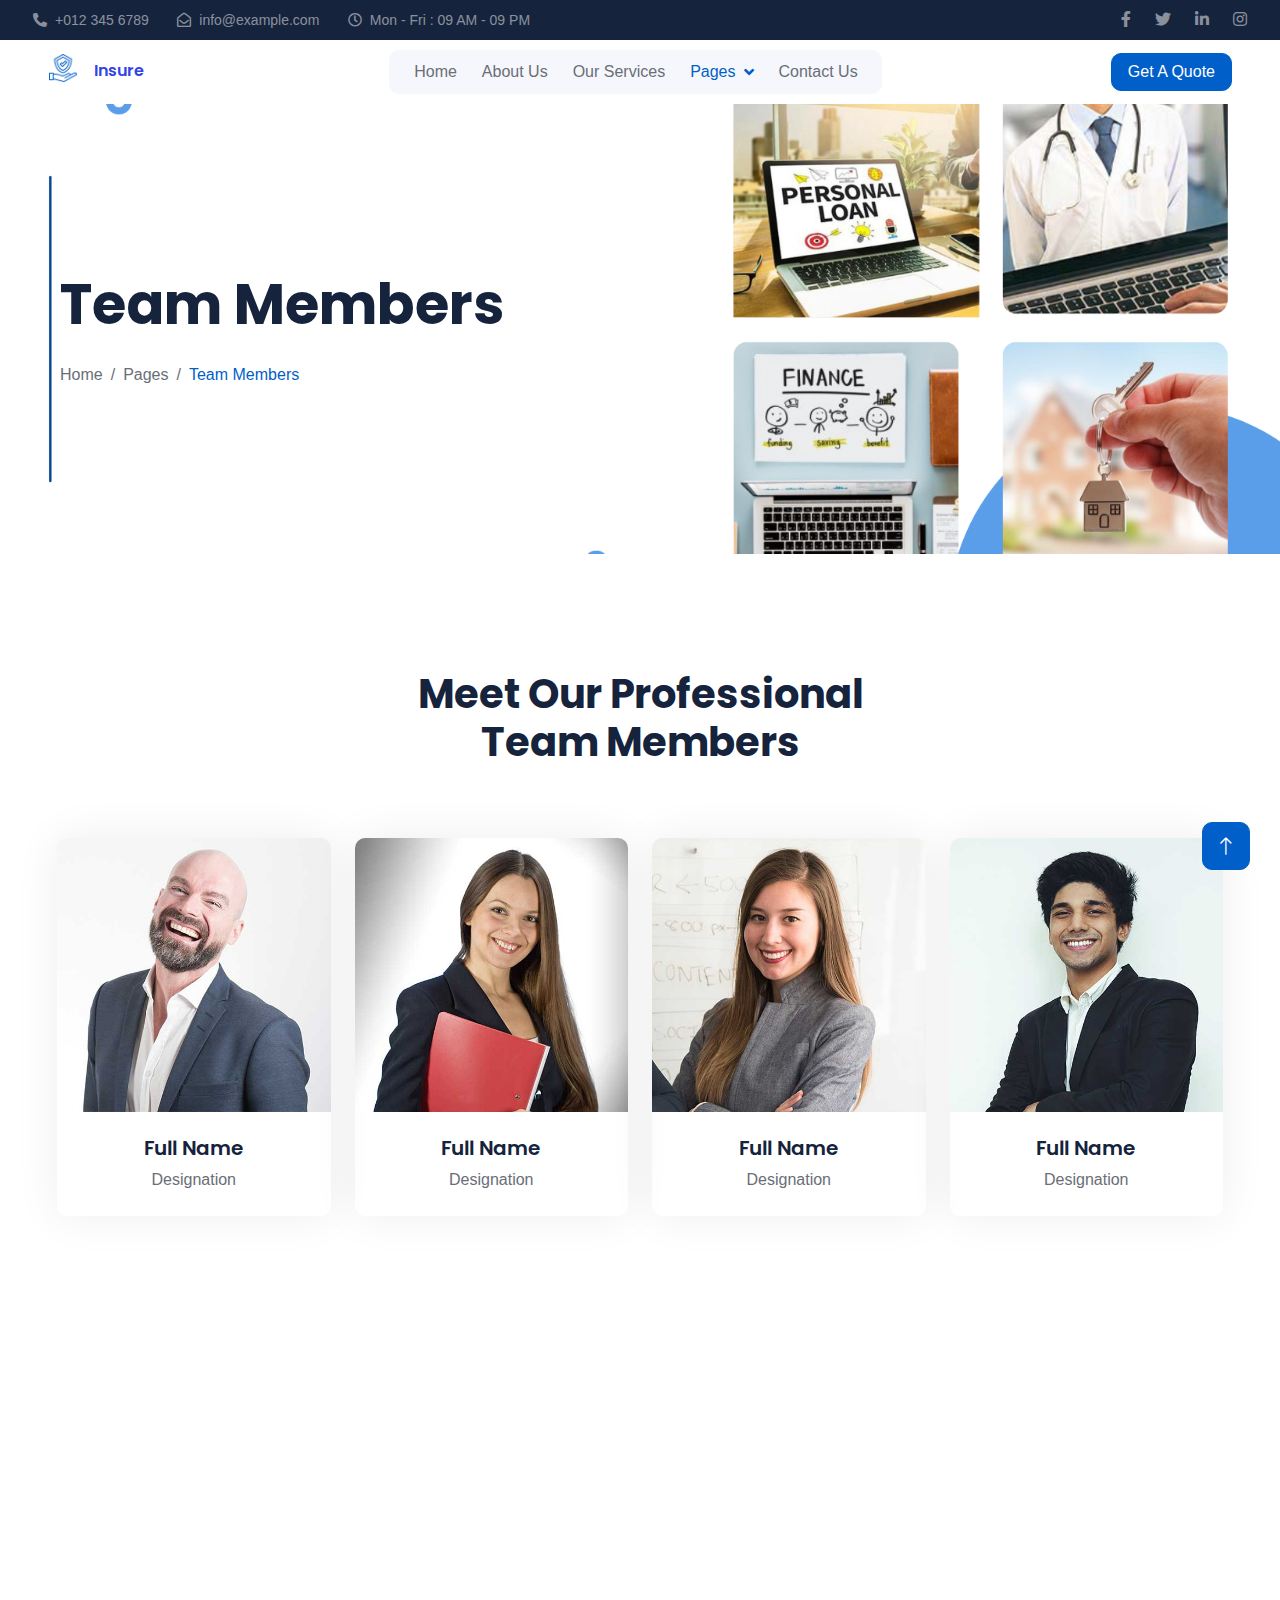
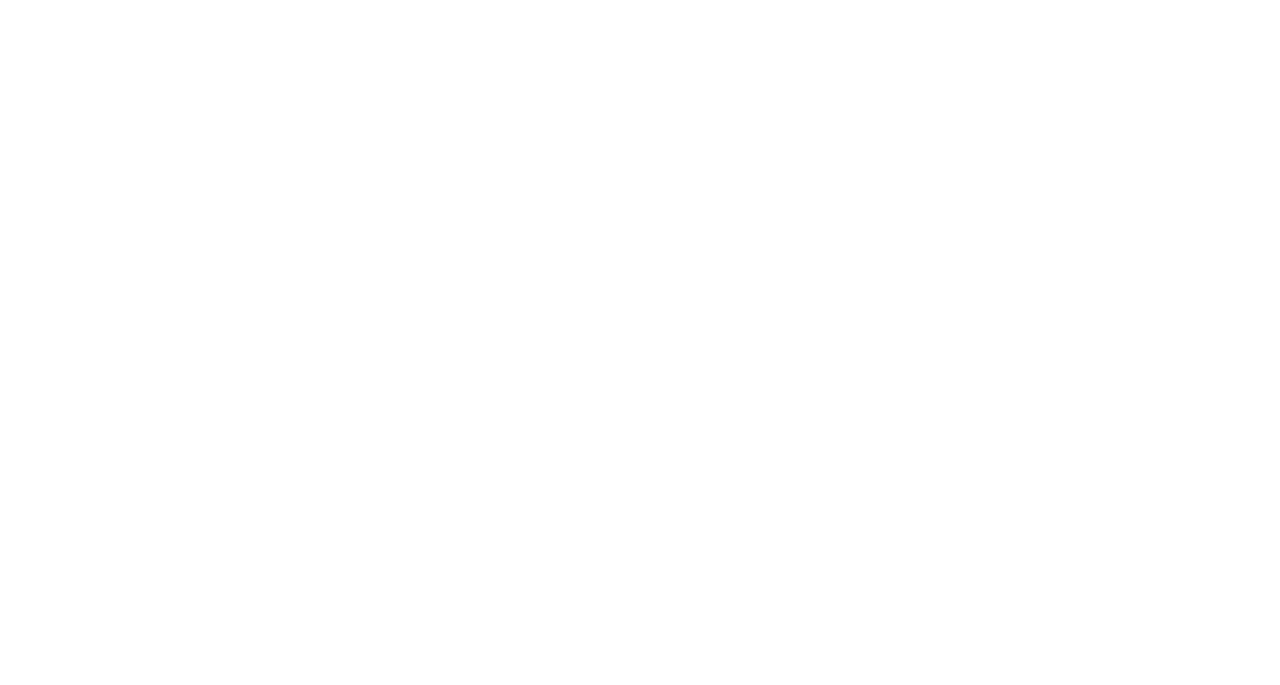
<file: team.html>
<!DOCTYPE html>
<html lang="en">

<head>
    <meta charset="utf-8">
    <title>Insure - Insurance HTML Template</title>
    <meta content="width=device-width, initial-scale=1.0" name="viewport">
    <meta content="" name="keywords">
    <meta content="" name="description">

    <!-- Favicon -->
    <link href="img/favicon.ico" rel="icon">

    <!-- Google Web Fonts -->
    <link rel="preconnect" href="https://fonts.googleapis.com">
    <link rel="preconnect" href="https://fonts.gstatic.com" crossorigin>
    <link href="https://fonts.googleapis.com/css2?family=Roboto:wght@400;500&family=Poppins:wght@600;700&display=swap" rel="stylesheet"> 

    <!-- Icon Font Stylesheet -->
    <link href="https://cdnjs.cloudflare.com/ajax/libs/font-awesome/5.10.0/css/all.min.css" rel="stylesheet">
    <link href="https://cdn.jsdelivr.net/npm/bootstrap-icons@1.4.1/font/bootstrap-icons.css" rel="stylesheet">

    <!-- Libraries Stylesheet -->
    <link href="lib/animate/animate.min.css" rel="stylesheet">
    <link href="lib/owlcarousel/assets/owl.carousel.min.css" rel="stylesheet">

    <!-- Customized Bootstrap Stylesheet -->
    <link href="css/bootstrap.min.css" rel="stylesheet">

    <!-- Template Stylesheet -->
    <link href="css/style.css" rel="stylesheet">
</head>

<body>
    <!-- Spinner Start -->
    <div id="spinner" class="show bg-white position-fixed translate-middle w-100 vh-100 top-50 start-50 d-flex align-items-center justify-content-center">
        <div class="spinner-grow text-primary" role="status"></div>
    </div>
    <!-- Spinner End -->


    <!-- Topbar Start -->
    <div class="container-fluid bg-dark text-white-50 py-2 px-0 d-none d-lg-block">
        <div class="row gx-0 align-items-center">
            <div class="col-lg-7 px-5 text-start">
                <div class="h-100 d-inline-flex align-items-center me-4">
                    <small class="fa fa-phone-alt me-2"></small>
                    <small>+012 345 6789</small>
                </div>
                <div class="h-100 d-inline-flex align-items-center me-4">
                    <small class="far fa-envelope-open me-2"></small>
                    <small>info@example.com</small>
                </div>
                <div class="h-100 d-inline-flex align-items-center me-4">
                    <small class="far fa-clock me-2"></small>
                    <small>Mon - Fri : 09 AM - 09 PM</small>
                </div>
            </div>
            <div class="col-lg-5 px-5 text-end">
                <div class="h-100 d-inline-flex align-items-center">
                    <a class="text-white-50 ms-4" href=""><i class="fab fa-facebook-f"></i></a>
                    <a class="text-white-50 ms-4" href=""><i class="fab fa-twitter"></i></a>
                    <a class="text-white-50 ms-4" href=""><i class="fab fa-linkedin-in"></i></a>
                    <a class="text-white-50 ms-4" href=""><i class="fab fa-instagram"></i></a>
                </div>
            </div>
        </div>
    </div>
    <!-- Topbar End -->


    <!-- Navbar Start -->
    <nav class="navbar navbar-expand-lg bg-white navbar-light sticky-top px-4 px-lg-5">
        <a href="index.html" class="navbar-brand d-flex align-items-center">
            <h1 class="m-0"><img class="img-fluid me-3" src="img/icon/icon-02-primary.png" alt="">Insure</h1>
        </a>
        <button type="button" class="navbar-toggler" data-bs-toggle="collapse" data-bs-target="#navbarCollapse">
            <span class="navbar-toggler-icon"></span>
        </button>
        <div class="collapse navbar-collapse" id="navbarCollapse">
            <div class="navbar-nav mx-auto bg-light rounded pe-4 py-3 py-lg-0">
                <a href="index.html" class="nav-item nav-link">Home</a>
                <a href="about.html" class="nav-item nav-link">About Us</a>
                <a href="service.html" class="nav-item nav-link">Our Services</a>
                <div class="nav-item dropdown">
                    <a href="#" class="nav-link dropdown-toggle active" data-bs-toggle="dropdown">Pages</a>
                    <div class="dropdown-menu bg-light border-0 m-0">
                        <a href="feature.html" class="dropdown-item">Features</a>
                        <a href="appointment.html" class="dropdown-item">Appointment</a>
                        <a href="team.html" class="dropdown-item active">Team Members</a>
                        <a href="testimonial.html" class="dropdown-item">Testimonial</a>
                        <a href="404.html" class="dropdown-item">404 Page</a>
                    </div>
                </div>
                <a href="contact.html" class="nav-item nav-link">Contact Us</a>
            </div>
        </div>
        <a href="" class="btn btn-primary px-3 d-none d-lg-block">Get A Quote</a>
    </nav>
    <!-- Navbar End -->


    <!-- Page Header Start -->
    <div class="container-fluid page-header py-5 mb-5 wow fadeIn" data-wow-delay="0.1s">
        <div class="container py-5">
            <h1 class="display-4 animated slideInDown mb-4">Team Members</h1>
            <nav aria-label="breadcrumb animated slideInDown">
                <ol class="breadcrumb mb-0">
                    <li class="breadcrumb-item"><a href="#">Home</a></li>
                    <li class="breadcrumb-item"><a href="#">Pages</a></li>
                    <li class="breadcrumb-item active" aria-current="page">Team Members</li>
                </ol>
            </nav>
        </div>
    </div>
    <!-- Page Header End -->


    <!-- Team Start -->
    <div class="container-xxl py-5">
        <div class="container">
            <div class="text-center mx-auto" style="max-width: 500px;">
                <h1 class="display-6 mb-5">Meet Our Professional Team Members</h1>
            </div>
            <div class="row g-4">
                <div class="col-lg-3 col-md-6 wow fadeInUp" data-wow-delay="0.1s">
                    <div class="team-item rounded">
                        <img class="img-fluid" src="img/team-1.jpg" alt="">
                        <div class="text-center p-4">
                            <h5>Full Name</h5>
                            <span>Designation</span>
                        </div>
                        <div class="team-text text-center bg-white p-4">
                            <h5>Full Name</h5>
                            <p>Designation</p>
                            <div class="d-flex justify-content-center">
                                <a class="btn btn-square btn-light m-1" href=""><i class="fab fa-twitter"></i></a>
                                <a class="btn btn-square btn-light m-1" href=""><i class="fab fa-facebook-f"></i></a>
                                <a class="btn btn-square btn-light m-1" href=""><i class="fab fa-youtube"></i></a>
                                <a class="btn btn-square btn-light m-1" href=""><i class="fab fa-linkedin-in"></i></a>
                            </div>
                        </div>
                    </div>
                </div>
                <div class="col-lg-3 col-md-6 wow fadeInUp" data-wow-delay="0.3s">
                    <div class="team-item rounded">
                        <img class="img-fluid" src="img/team-2.jpg" alt="">
                        <div class="text-center p-4">
                            <h5>Full Name</h5>
                            <span>Designation</span>
                        </div>
                        <div class="team-text text-center bg-white p-4">
                            <h5>Full Name</h5>
                            <p>Designation</p>
                            <div class="d-flex justify-content-center">
                                <a class="btn btn-square btn-light m-1" href=""><i class="fab fa-twitter"></i></a>
                                <a class="btn btn-square btn-light m-1" href=""><i class="fab fa-facebook-f"></i></a>
                                <a class="btn btn-square btn-light m-1" href=""><i class="fab fa-youtube"></i></a>
                                <a class="btn btn-square btn-light m-1" href=""><i class="fab fa-linkedin-in"></i></a>
                            </div>
                        </div>
                    </div>
                </div>
                <div class="col-lg-3 col-md-6 wow fadeInUp" data-wow-delay="0.5s">
                    <div class="team-item rounded">
                        <img class="img-fluid" src="img/team-3.jpg" alt="">
                        <div class="text-center p-4">
                            <h5>Full Name</h5>
                            <span>Designation</span>
                        </div>
                        <div class="team-text text-center bg-white p-4">
                            <h5>Full Name</h5>
                            <p>Designation</p>
                            <div class="d-flex justify-content-center">
                                <a class="btn btn-square btn-light m-1" href=""><i class="fab fa-twitter"></i></a>
                                <a class="btn btn-square btn-light m-1" href=""><i class="fab fa-facebook-f"></i></a>
                                <a class="btn btn-square btn-light m-1" href=""><i class="fab fa-youtube"></i></a>
                                <a class="btn btn-square btn-light m-1" href=""><i class="fab fa-linkedin-in"></i></a>
                            </div>
                        </div>
                    </div>
                </div>
                <div class="col-lg-3 col-md-6 wow fadeInUp" data-wow-delay="0.7s">
                    <div class="team-item rounded">
                        <img class="img-fluid" src="img/team-4.jpg" alt="">
                        <div class="text-center p-4">
                            <h5>Full Name</h5>
                            <span>Designation</span>
                        </div>
                        <div class="team-text text-center bg-white p-4">
                            <h5>Full Name</h5>
                            <p>Designation</p>
                            <div class="d-flex justify-content-center">
                                <a class="btn btn-square btn-light m-1" href=""><i class="fab fa-twitter"></i></a>
                                <a class="btn btn-square btn-light m-1" href=""><i class="fab fa-facebook-f"></i></a>
                                <a class="btn btn-square btn-light m-1" href=""><i class="fab fa-youtube"></i></a>
                                <a class="btn btn-square btn-light m-1" href=""><i class="fab fa-linkedin-in"></i></a>
                            </div>
                        </div>
                    </div>
                </div>
                <div class="col-lg-3 col-md-6 wow fadeInUp" data-wow-delay="0.1s">
                    <div class="team-item rounded">
                        <img class="img-fluid" src="img/team-2.jpg" alt="">
                        <div class="text-center p-4">
                            <h5>Full Name</h5>
                            <span>Designation</span>
                        </div>
                        <div class="team-text text-center bg-white p-4">
                            <h5>Full Name</h5>
                            <p>Designation</p>
                            <div class="d-flex justify-content-center">
                                <a class="btn btn-square btn-light m-1" href=""><i class="fab fa-twitter"></i></a>
                                <a class="btn btn-square btn-light m-1" href=""><i class="fab fa-facebook-f"></i></a>
                                <a class="btn btn-square btn-light m-1" href=""><i class="fab fa-youtube"></i></a>
                                <a class="btn btn-square btn-light m-1" href=""><i class="fab fa-linkedin-in"></i></a>
                            </div>
                        </div>
                    </div>
                </div>
                <div class="col-lg-3 col-md-6 wow fadeInUp" data-wow-delay="0.3s">
                    <div class="team-item rounded">
                        <img class="img-fluid" src="img/team-3.jpg" alt="">
                        <div class="text-center p-4">
                            <h5>Full Name</h5>
                            <span>Designation</span>
                        </div>
                        <div class="team-text text-center bg-white p-4">
                            <h5>Full Name</h5>
                            <p>Designation</p>
                            <div class="d-flex justify-content-center">
                                <a class="btn btn-square btn-light m-1" href=""><i class="fab fa-twitter"></i></a>
                                <a class="btn btn-square btn-light m-1" href=""><i class="fab fa-facebook-f"></i></a>
                                <a class="btn btn-square btn-light m-1" href=""><i class="fab fa-youtube"></i></a>
                                <a class="btn btn-square btn-light m-1" href=""><i class="fab fa-linkedin-in"></i></a>
                            </div>
                        </div>
                    </div>
                </div>
                <div class="col-lg-3 col-md-6 wow fadeInUp" data-wow-delay="0.5s">
                    <div class="team-item rounded">
                        <img class="img-fluid" src="img/team-4.jpg" alt="">
                        <div class="text-center p-4">
                            <h5>Full Name</h5>
                            <span>Designation</span>
                        </div>
                        <div class="team-text text-center bg-white p-4">
                            <h5>Full Name</h5>
                            <p>Designation</p>
                            <div class="d-flex justify-content-center">
                                <a class="btn btn-square btn-light m-1" href=""><i class="fab fa-twitter"></i></a>
                                <a class="btn btn-square btn-light m-1" href=""><i class="fab fa-facebook-f"></i></a>
                                <a class="btn btn-square btn-light m-1" href=""><i class="fab fa-youtube"></i></a>
                                <a class="btn btn-square btn-light m-1" href=""><i class="fab fa-linkedin-in"></i></a>
                            </div>
                        </div>
                    </div>
                </div>
                <div class="col-lg-3 col-md-6 wow fadeInUp" data-wow-delay="0.7s">
                    <div class="team-item rounded">
                        <img class="img-fluid" src="img/team-1.jpg" alt="">
                        <div class="text-center p-4">
                            <h5>Full Name</h5>
                            <span>Designation</span>
                        </div>
                        <div class="team-text text-center bg-white p-4">
                            <h5>Full Name</h5>
                            <p>Designation</p>
                            <div class="d-flex justify-content-center">
                                <a class="btn btn-square btn-light m-1" href=""><i class="fab fa-twitter"></i></a>
                                <a class="btn btn-square btn-light m-1" href=""><i class="fab fa-facebook-f"></i></a>
                                <a class="btn btn-square btn-light m-1" href=""><i class="fab fa-youtube"></i></a>
                                <a class="btn btn-square btn-light m-1" href=""><i class="fab fa-linkedin-in"></i></a>
                            </div>
                        </div>
                    </div>
                </div>
            </div>
        </div>
    </div>
    <!-- Team End -->


    <!-- Footer Start -->
    <div class="container-fluid bg-dark footer mt-5 pt-5 wow fadeIn" data-wow-delay="0.1s">
        <div class="container py-5">
            <div class="row g-5">
                <div class="col-lg-3 col-md-6">
                    <h1 class="text-white mb-4"><img class="img-fluid me-3" src="img/icon/icon-02-light.png" alt="">Insure</h1>
                    <p>Diam dolor diam ipsum sit. Aliqu diam amet diam et eos. Clita erat ipsum et lorem et sit, sed stet lorem sit clita</p>
                    <div class="d-flex pt-2">
                        <a class="btn btn-square me-1" href=""><i class="fab fa-twitter"></i></a>
                        <a class="btn btn-square me-1" href=""><i class="fab fa-facebook-f"></i></a>
                        <a class="btn btn-square me-1" href=""><i class="fab fa-youtube"></i></a>
                        <a class="btn btn-square me-0" href=""><i class="fab fa-linkedin-in"></i></a>
                    </div>
                </div>
                <div class="col-lg-3 col-md-6">
                    <h5 class="text-light mb-4">Address</h5>
                    <p><i class="fa fa-map-marker-alt me-3"></i>123 Street, New York, USA</p>
                    <p><i class="fa fa-phone-alt me-3"></i>+012 345 67890</p>
                    <p><i class="fa fa-envelope me-3"></i>info@example.com</p>
                </div>
                <div class="col-lg-3 col-md-6">
                    <h5 class="text-light mb-4">Quick Links</h5>
                    <a class="btn btn-link" href="">About Us</a>
                    <a class="btn btn-link" href="">Contact Us</a>
                    <a class="btn btn-link" href="">Our Services</a>
                    <a class="btn btn-link" href="">Terms & Condition</a>
                    <a class="btn btn-link" href="">Support</a>
                </div>
                <div class="col-lg-3 col-md-6">
                    <h5 class="text-light mb-4">Newsletter</h5>
                    <p>Dolor amet sit justo amet elitr clita ipsum elitr est.</p>
                    <div class="position-relative mx-auto" style="max-width: 400px;">
                        <input class="form-control bg-transparent w-100 py-3 ps-4 pe-5" type="text" placeholder="Your email">
                        <button type="button" class="btn btn-secondary py-2 position-absolute top-0 end-0 mt-2 me-2">SignUp</button>
                    </div>
                </div>
            </div>
        </div>
        <div class="container-fluid copyright">
            <div class="container">
                <div class="row">
                    <div class="col-md-6 text-center text-md-start mb-3 mb-md-0">
                        &copy; <a href="#">Your Site Name</a>, All Right Reserved.
                    </div>
                    <div class="col-md-6 text-center text-md-end">
                        <!--/*** This template is free as long as you keep the footer author’s credit link/attribution link/backlink. If you'd like to use the template without the footer author’s credit link/attribution link/backlink, you can purchase the Credit Removal License from "https://htmlcodex.com/credit-removal". Thank you for your support. ***/-->
                        Designed By <a href="https://htmlcodex.com">HTML Codex</a>
                    </div>
                </div>
            </div>
        </div>
    </div>
    <!-- Footer End -->


    <!-- Back to Top -->
    <a href="#" class="btn btn-lg btn-primary btn-lg-square back-to-top"><i class="bi bi-arrow-up"></i></a>


    <!-- JavaScript Libraries -->
    <script src="https://code.jquery.com/jquery-3.4.1.min.js"></script>
    <script src="https://cdn.jsdelivr.net/npm/bootstrap@5.0.0/dist/js/bootstrap.bundle.min.js"></script>
    <script src="lib/wow/wow.min.js"></script>
    <script src="lib/easing/easing.min.js"></script>
    <script src="lib/waypoints/waypoints.min.js"></script>
    <script src="lib/owlcarousel/owl.carousel.min.js"></script>
    <script src="lib/counterup/counterup.min.js"></script>

    <!-- Template Javascript -->
    <script src="js/main.js"></script>
</body>

</html>
</file>
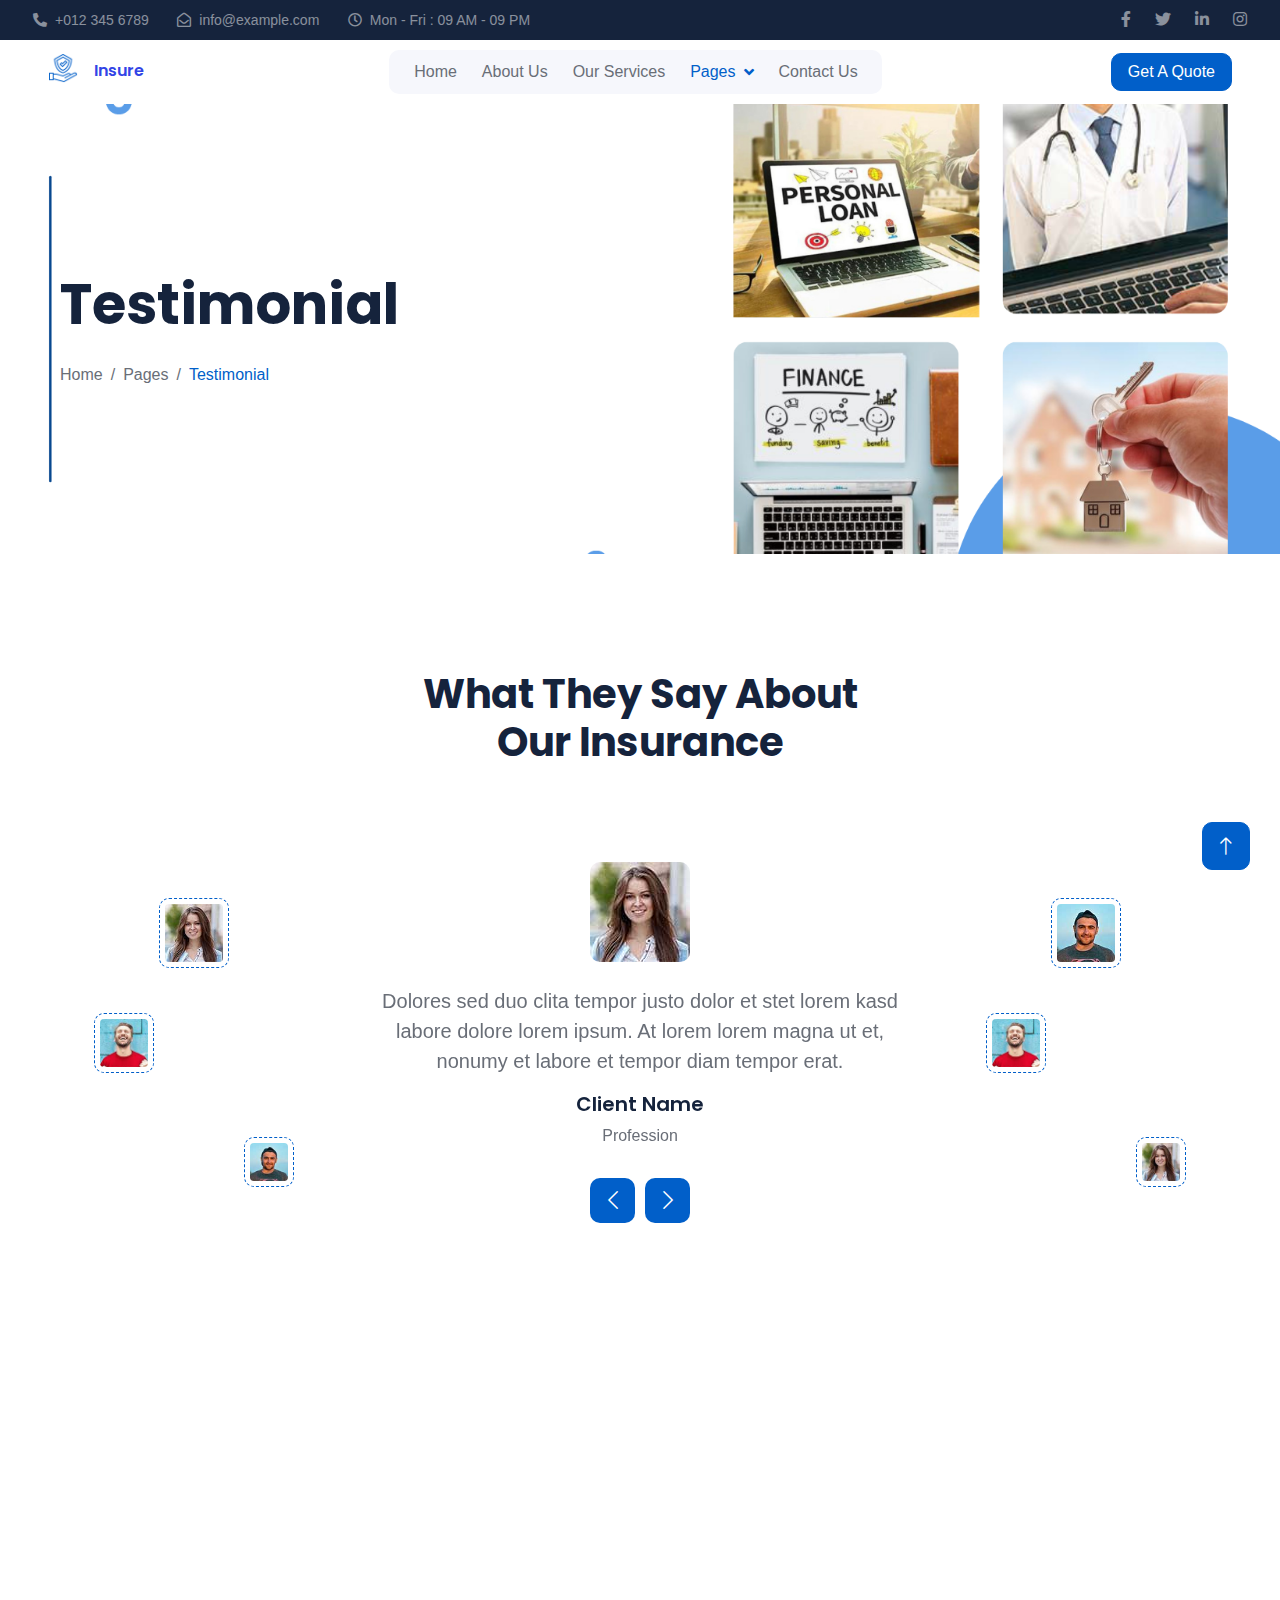
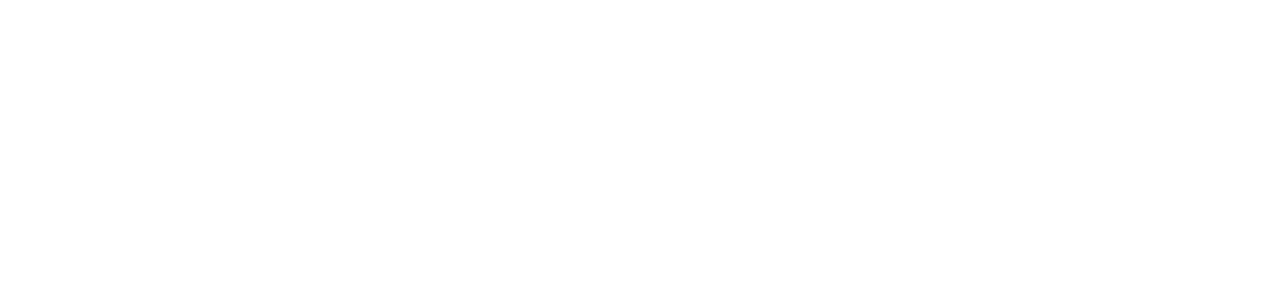
<file: testimonial.html>
<!DOCTYPE html>
<html lang="en">

<head>
    <meta charset="utf-8">
    <title>Insure - Insurance HTML Template</title>
    <meta content="width=device-width, initial-scale=1.0" name="viewport">
    <meta content="" name="keywords">
    <meta content="" name="description">

    <!-- Favicon -->
    <link href="img/favicon.ico" rel="icon">

    <!-- Google Web Fonts -->
    <link rel="preconnect" href="https://fonts.googleapis.com">
    <link rel="preconnect" href="https://fonts.gstatic.com" crossorigin>
    <link href="https://fonts.googleapis.com/css2?family=Roboto:wght@400;500&family=Poppins:wght@600;700&display=swap" rel="stylesheet"> 

    <!-- Icon Font Stylesheet -->
    <link href="https://cdnjs.cloudflare.com/ajax/libs/font-awesome/5.10.0/css/all.min.css" rel="stylesheet">
    <link href="https://cdn.jsdelivr.net/npm/bootstrap-icons@1.4.1/font/bootstrap-icons.css" rel="stylesheet">

    <!-- Libraries Stylesheet -->
    <link href="lib/animate/animate.min.css" rel="stylesheet">
    <link href="lib/owlcarousel/assets/owl.carousel.min.css" rel="stylesheet">

    <!-- Customized Bootstrap Stylesheet -->
    <link href="css/bootstrap.min.css" rel="stylesheet">

    <!-- Template Stylesheet -->
    <link href="css/style.css" rel="stylesheet">
</head>

<body>
    <!-- Spinner Start -->
    <div id="spinner" class="show bg-white position-fixed translate-middle w-100 vh-100 top-50 start-50 d-flex align-items-center justify-content-center">
        <div class="spinner-grow text-primary" role="status"></div>
    </div>
    <!-- Spinner End -->


    <!-- Topbar Start -->
    <div class="container-fluid bg-dark text-white-50 py-2 px-0 d-none d-lg-block">
        <div class="row gx-0 align-items-center">
            <div class="col-lg-7 px-5 text-start">
                <div class="h-100 d-inline-flex align-items-center me-4">
                    <small class="fa fa-phone-alt me-2"></small>
                    <small>+012 345 6789</small>
                </div>
                <div class="h-100 d-inline-flex align-items-center me-4">
                    <small class="far fa-envelope-open me-2"></small>
                    <small>info@example.com</small>
                </div>
                <div class="h-100 d-inline-flex align-items-center me-4">
                    <small class="far fa-clock me-2"></small>
                    <small>Mon - Fri : 09 AM - 09 PM</small>
                </div>
            </div>
            <div class="col-lg-5 px-5 text-end">
                <div class="h-100 d-inline-flex align-items-center">
                    <a class="text-white-50 ms-4" href=""><i class="fab fa-facebook-f"></i></a>
                    <a class="text-white-50 ms-4" href=""><i class="fab fa-twitter"></i></a>
                    <a class="text-white-50 ms-4" href=""><i class="fab fa-linkedin-in"></i></a>
                    <a class="text-white-50 ms-4" href=""><i class="fab fa-instagram"></i></a>
                </div>
            </div>
        </div>
    </div>
    <!-- Topbar End -->


    <!-- Navbar Start -->
    <nav class="navbar navbar-expand-lg bg-white navbar-light sticky-top px-4 px-lg-5">
        <a href="index.html" class="navbar-brand d-flex align-items-center">
            <h1 class="m-0"><img class="img-fluid me-3" src="img/icon/icon-02-primary.png" alt="">Insure</h1>
        </a>
        <button type="button" class="navbar-toggler" data-bs-toggle="collapse" data-bs-target="#navbarCollapse">
            <span class="navbar-toggler-icon"></span>
        </button>
        <div class="collapse navbar-collapse" id="navbarCollapse">
            <div class="navbar-nav mx-auto bg-light rounded pe-4 py-3 py-lg-0">
                <a href="index.html" class="nav-item nav-link">Home</a>
                <a href="about.html" class="nav-item nav-link">About Us</a>
                <a href="service.html" class="nav-item nav-link">Our Services</a>
                <div class="nav-item dropdown">
                    <a href="#" class="nav-link dropdown-toggle active" data-bs-toggle="dropdown">Pages</a>
                    <div class="dropdown-menu bg-light border-0 m-0">
                        <a href="feature.html" class="dropdown-item">Features</a>
                        <a href="appointment.html" class="dropdown-item">Appointment</a>
                        <a href="team.html" class="dropdown-item">Team Members</a>
                        <a href="testimonial.html" class="dropdown-item active">Testimonial</a>
                        <a href="404.html" class="dropdown-item">404 Page</a>
                    </div>
                </div>
                <a href="contact.html" class="nav-item nav-link">Contact Us</a>
            </div>
        </div>
        <a href="" class="btn btn-primary px-3 d-none d-lg-block">Get A Quote</a>
    </nav>
    <!-- Navbar End -->


    <!-- Page Header Start -->
    <div class="container-fluid page-header py-5 mb-5 wow fadeIn" data-wow-delay="0.1s">
        <div class="container py-5">
            <h1 class="display-4 animated slideInDown mb-4">Testimonial</h1>
            <nav aria-label="breadcrumb animated slideInDown">
                <ol class="breadcrumb mb-0">
                    <li class="breadcrumb-item"><a href="#">Home</a></li>
                    <li class="breadcrumb-item"><a href="#">Pages</a></li>
                    <li class="breadcrumb-item active" aria-current="page">Testimonial</li>
                </ol>
            </nav>
        </div>
    </div>
    <!-- Page Header End -->


    <!-- Testimonial Start -->
    <div class="container-xxl py-5">
        <div class="container">
            <div class="text-center mx-auto" style="max-width: 500px;">
                <h1 class="display-6 mb-5">What They Say About Our Insurance</h1>
            </div>
            <div class="row g-5">
                <div class="col-lg-3 d-none d-lg-block">
                    <div class="testimonial-left h-100">
                        <img class="img-fluid animated pulse infinite" src="img/testimonial-1.jpg" alt="">
                        <img class="img-fluid animated pulse infinite" src="img/testimonial-2.jpg" alt="">
                        <img class="img-fluid animated pulse infinite" src="img/testimonial-3.jpg" alt="">
                    </div>
                </div>
                <div class="col-lg-6 wow fadeIn" data-wow-delay="0.5s">
                    <div class="owl-carousel testimonial-carousel">
                        <div class="testimonial-item text-center">
                            <img class="img-fluid rounded mx-auto mb-4" src="img/testimonial-1.jpg" alt="">
                            <p class="fs-5">Dolores sed duo clita tempor justo dolor et stet lorem kasd labore dolore lorem ipsum. At lorem lorem magna ut et, nonumy et labore et tempor diam tempor erat.</p>
                            <h5>Client Name</h5>
                            <span>Profession</span>
                        </div>
                        <div class="testimonial-item text-center">
                            <img class="img-fluid rounded mx-auto mb-4" src="img/testimonial-2.jpg" alt="">
                            <p class="fs-5">Dolores sed duo clita tempor justo dolor et stet lorem kasd labore dolore lorem ipsum. At lorem lorem magna ut et, nonumy et labore et tempor diam tempor erat.</p>
                            <h5>Client Name</h5>
                            <span>Profession</span>
                        </div>
                        <div class="testimonial-item text-center">
                            <img class="img-fluid rounded mx-auto mb-4" src="img/testimonial-3.jpg" alt="">
                            <p class="fs-5">Dolores sed duo clita tempor justo dolor et stet lorem kasd labore dolore lorem ipsum. At lorem lorem magna ut et, nonumy et labore et tempor diam tempor erat.</p>
                            <h5>Client Name</h5>
                            <span>Profession</span>
                        </div>
                    </div>
                </div>
                <div class="col-lg-3 d-none d-lg-block">
                    <div class="testimonial-right h-100">
                        <img class="img-fluid animated pulse infinite" src="img/testimonial-1.jpg" alt="">
                        <img class="img-fluid animated pulse infinite" src="img/testimonial-2.jpg" alt="">
                        <img class="img-fluid animated pulse infinite" src="img/testimonial-3.jpg" alt="">
                    </div>
                </div>
            </div>
        </div>
    </div>
    <!-- Testimonial End -->
        

    <!-- Footer Start -->
    <div class="container-fluid bg-dark footer mt-5 pt-5 wow fadeIn" data-wow-delay="0.1s">
        <div class="container py-5">
            <div class="row g-5">
                <div class="col-lg-3 col-md-6">
                    <h1 class="text-white mb-4"><img class="img-fluid me-3" src="img/icon/icon-02-light.png" alt="">Insure</h1>
                    <p>Diam dolor diam ipsum sit. Aliqu diam amet diam et eos. Clita erat ipsum et lorem et sit, sed stet lorem sit clita</p>
                    <div class="d-flex pt-2">
                        <a class="btn btn-square me-1" href=""><i class="fab fa-twitter"></i></a>
                        <a class="btn btn-square me-1" href=""><i class="fab fa-facebook-f"></i></a>
                        <a class="btn btn-square me-1" href=""><i class="fab fa-youtube"></i></a>
                        <a class="btn btn-square me-0" href=""><i class="fab fa-linkedin-in"></i></a>
                    </div>
                </div>
                <div class="col-lg-3 col-md-6">
                    <h5 class="text-light mb-4">Address</h5>
                    <p><i class="fa fa-map-marker-alt me-3"></i>123 Street, New York, USA</p>
                    <p><i class="fa fa-phone-alt me-3"></i>+012 345 67890</p>
                    <p><i class="fa fa-envelope me-3"></i>info@example.com</p>
                </div>
                <div class="col-lg-3 col-md-6">
                    <h5 class="text-light mb-4">Quick Links</h5>
                    <a class="btn btn-link" href="">About Us</a>
                    <a class="btn btn-link" href="">Contact Us</a>
                    <a class="btn btn-link" href="">Our Services</a>
                    <a class="btn btn-link" href="">Terms & Condition</a>
                    <a class="btn btn-link" href="">Support</a>
                </div>
                <div class="col-lg-3 col-md-6">
                    <h5 class="text-light mb-4">Newsletter</h5>
                    <p>Dolor amet sit justo amet elitr clita ipsum elitr est.</p>
                    <div class="position-relative mx-auto" style="max-width: 400px;">
                        <input class="form-control bg-transparent w-100 py-3 ps-4 pe-5" type="text" placeholder="Your email">
                        <button type="button" class="btn btn-secondary py-2 position-absolute top-0 end-0 mt-2 me-2">SignUp</button>
                    </div>
                </div>
            </div>
        </div>
        <div class="container-fluid copyright">
            <div class="container">
                <div class="row">
                    <div class="col-md-6 text-center text-md-start mb-3 mb-md-0">
                        &copy; <a href="#">Your Site Name</a>, All Right Reserved.
                    </div>
                    <div class="col-md-6 text-center text-md-end">
                        <!--/*** This template is free as long as you keep the footer author’s credit link/attribution link/backlink. If you'd like to use the template without the footer author’s credit link/attribution link/backlink, you can purchase the Credit Removal License from "https://htmlcodex.com/credit-removal". Thank you for your support. ***/-->
                        Designed By <a href="https://htmlcodex.com">HTML Codex</a>
                    </div>
                </div>
            </div>
        </div>
    </div>
    <!-- Footer End -->


    <!-- Back to Top -->
    <a href="#" class="btn btn-lg btn-primary btn-lg-square back-to-top"><i class="bi bi-arrow-up"></i></a>


    <!-- JavaScript Libraries -->
    <script src="https://code.jquery.com/jquery-3.4.1.min.js"></script>
    <script src="https://cdn.jsdelivr.net/npm/bootstrap@5.0.0/dist/js/bootstrap.bundle.min.js"></script>
    <script src="lib/wow/wow.min.js"></script>
    <script src="lib/easing/easing.min.js"></script>
    <script src="lib/waypoints/waypoints.min.js"></script>
    <script src="lib/owlcarousel/owl.carousel.min.js"></script>
    <script src="lib/counterup/counterup.min.js"></script>

    <!-- Template Javascript -->
    <script src="js/main.js"></script>
</body>

</html>
</file>
<file: css/style.css>
/********** Template CSS **********/
.video-container {
    position: relative;
    overflow: hidden;
    width: 100%;
    /* Define a desirable aspect ratio */
    padding-top: 50%; /* 16:9 Aspect Ratio */
    padding-bottom: 30px;
  }
  .mt-custom {
    margin-top: -80px; /* Adjust this value to your preference */
}
.mt-custom1 {
    margin-top: 50px; 
}

.mt-custom1 {
    margin-top: 50px; 
}

.stylish-design .milestone-counter {
    background: linear-gradient(135deg, #009ffd, #2a2a72);
    box-shadow: 0 8px 20px 0 rgba(0, 0, 0, 0.15);
    color: #ffffff;
}

.stylish-design .img-overlay {
    position: absolute;
    top: 0;
    left: 0;
    width: 100%;
    height: 100%;
    background: rgba(0, 0, 0, 0.2);
    animation: pulseAnimation 5s infinite ease-in-out;
}



/* Add additional styles for responsiveness and typography as needed */



  .video-container video {
    position: absolute;
    top: 50%;
    left: 50%;
    transform: translate(-50%, -50%);
    min-width: 100%;
    min-height: 200%;
    width: auto;
    height: auto;
  }
:root {
    --primary: #015FC9;
    --secondary: #0DD3F1;
    --light: #F6F7FC;
    --dark: #15233C;
}

.back-to-top {
    position: fixed;
    display: none;
    right: 30px;
    bottom: 30px;
    z-index: 99;
}

/* contact */

/* Contact Section Styling */
.navbar-brand {
    /* Flex column to stack items vertically */
    display: flex;
    flex-direction: column;
    align-items: center;
}

.navbar-brand h1 {
    /* Remove the margin if not needed */
    color: #3244e6;
    margin: 0;
    font-size: 1rem; /* Adjust the font size as needed */
}

/* Adjust the spacing and size of the logo if necessary */
.navbar-brand img {
    max-width: 100%; /* This ensures the image is responsive and does not overflow its container */
    height: auto; /* This maintains the aspect ratio of the image */
    margin-bottom: 0.5rem; /* This adds a little space between the image and the text */
}

.section-header {
    text-align: center;
    margin-bottom: 50px;
}

.section-header h2 {
    font-size: 2.5em;
    color: #333;
    margin-bottom: 10px;
}

.section-header p {
    font-size: 1em;
    color: #666;
}

.container {
    max-width: 1200px;
    margin: 0 auto;
    padding: 0 15px;
}

.row {
    display: flex;
    flex-wrap: wrap;
    margin: 0 -15px;
}

.contact-info {
    width: 50%;
    padding: 0 15px;
    box-sizing: border-box;
}

.contact-info-item {
    display: flex;
    align-items: center;
    margin-bottom: 30px;
}

.contact-info-icon {
    color: #007bff;
    font-size: 2.5rem;
    margin-right: 15px;
}

.contact-info-content h4 {
    margin: 0 0 5px;
    font-size: 1.25em;
    color: #333;
}

.contact-info-content p {
    margin: 0;
    font-size: 1em;
    color: #666;
}

.contact-form {
    width: 50%;
    padding: 0 15px;
    box-sizing: border-box;
}

.contact-form h2 {
    font-size: 2em;
    color: #333;
    margin-bottom: 25px;
}

.input-box {
    position: relative;
    margin-bottom: 20px;
}

.input-box input,
.input-box textarea {
    width: 100%;
    padding: 10px;
    box-sizing: border-box;
    background: #f9f9f9;
    border: none;
    border-bottom: 2px solid #ddd;
    font-size: 1em;
    color: #333;
    resize: none;
}

.input-box span {
    position: absolute;
    left: 10px;
    padding: 10px 0;
    font-size: 1em;
    color: #666;
    transition: 0.3s;
}

.input-box input:focus,
.input-box input:valid,
.input-box textarea:focus,
.input-box textarea:valid {
    border-bottom: 2px solid #007bff;
}

.input-box input:focus + span,
.input-box input:valid + span,
.input-box textarea:focus + span,
.input-box textarea:valid + span {
    transform: translateY(-20px);
    font-size: 0.75em;
    color: #007bff;
}

.input-box input[type="submit"] {
    background-color: #007bff;
    color: #fff;
    cursor: pointer;
    transition: background-color 0.3s ease;
    -webkit-transition: background-color 0.3s ease;
    -moz-transition: background-color 0.3s ease;
    -ms-transition: background-color 0.3s ease;
    -o-transition: background-color 0.3s ease;
}

.input-box input[type="submit"]:hover {
    background-color: #0056b3;
}

/* Responsive adjustments */
@media (max-width: 768px) {
    .row {
        flex-direction: column;
    }
    
    .contact-info, .contact-form {
        width: 100%;
    }
}

/*** Spinner ***/
#spinner {
    opacity: 0;
    visibility: hidden;
    transition: opacity .5s ease-out, visibility 0s linear .5s;
    z-index: 99999;
}

#spinner.show {
    transition: opacity .5s ease-out, visibility 0s linear 0s;
    visibility: visible;
    opacity: 1;
}

body{
    font-family: 'Segoe UI', Tahoma, Geneva, Verdana, sans-serif;
}

/*** Button ***/
.btn {
    transition: .5s;
}

.btn.btn-primary,
.btn.btn-outline-primary:hover,
.btn.btn-secondary,
.btn.btn-outline-secondary:hover {
    color: #FFFFFF;
}

.btn.btn-primary:hover {
    background: var(--secondary);
    border-color: var(--secondary);
}

.btn.btn-secondary:hover {
    background: var(--primary);
    border-color: var(--primary);
}

.btn-square {
    width: 38px;
    height: 38px;
}

.btn-sm-square {
    width: 32px;
    height: 32px;
}

.btn-lg-square {
    width: 48px;
    height: 48px;
}

.btn-square,
.btn-sm-square,
.btn-lg-square {
    padding: 0;
    display: flex;
    align-items: center;
    justify-content: center;
    font-weight: normal;
}


/*** Navbar ***/
.navbar.sticky-top {
    top: -100px; 
    transition: .5s;
}

.navbar .navbar-brand img {
    max-height: 30px;
}

.navbar .navbar-nav .nav-link {
    margin-left: 25px;
    padding: 10px 0;
    color: #696E77;
    font-weight: 500;
    outline: none;
}

.navbar .navbar-nav .nav-link:hover,
.navbar .navbar-nav .nav-link.active {
    color: var(--primary);
}

.navbar .dropdown-toggle::after {
    border: none;
    content: "\f107";
    font-family: "Font Awesome 5 Free";
    font-weight: 900;
    vertical-align: middle;
    margin-left: 8px;
}

@media (max-width: 991.98px) {
    .navbar .navbar-brand img {
        max-height: 45px;
    }

    .navbar .navbar-nav {
        margin-top: 20px;
        margin-bottom: 15px;
    }

    .navbar .nav-item .dropdown-menu {
        padding-left: 30px;
    }
}

@media (min-width: 992px) {
    .navbar .nav-item .dropdown-menu {
        display: block;
        border: none;
        margin-top: 0;
        top: 150%;
        right: 0;
        opacity: 0;
        visibility: hidden;
        transition: .5s;
    }

    .navbar .nav-item:hover .dropdown-menu {
        top: 100%;
        visibility: visible;
        transition: .5s;
        opacity: 1;
    }
}


/*** Header ***/
.carousel-caption {
    top: 0;
    left: 0;
    right: 0;
    bottom: 0;
    display: flex;
    align-items: center;
    text-align: start;
    z-index: 1;
}

.carousel-control-prev,
.carousel-control-next {
    width: 15%;
}

.carousel-control-prev-icon,
.carousel-control-next-icon {
    width: 3rem;
    height: 3rem;
    background-color: var(--primary);
    border: 15px solid var(--primary);
    border-radius: 50px;
}

@media (max-width: 768px) {
    #header-carousel .carousel-item {
        position: relative;
        min-height: 450px;
    }
    
    #header-carousel .carousel-item img {
        position: absolute;
        width: 100%;
        height: 100%;
        object-fit: cover;
    }
}
.page-header {
    background-image: url('../img/Untitled%20design.png');
    background-position: center center; /* Center the background image */
    background-repeat: no-repeat; /* Do not repeat the image */
    background-size: cover; /* Cover the entire container, might crop the image */
    width: 100%; /* Ensure the div takes the full width */
    height: 50vh; /* Adjust the height to your preference, 100vh for full screen */
    display: flex; /* Enables flexbox for content alignment */
    align-items: center; /* Vertically center the content */
    justify-content: center; /* Horizontally center the content */
}

.page-header .breadcrumb-item,
.page-header .breadcrumb-item a {
    font-weight: 500;
}

.page-header .breadcrumb-item a,
.page-header .breadcrumb-item+.breadcrumb-item::before {
    color: #696E77;
}

.page-header .breadcrumb-item a:hover,
.page-header .breadcrumb-item.active {
    color: var(--primary);
}


/*** Facts ***/
@media (min-width: 992px) {
    .container.facts {
        max-width: 100% !important;
    }

    .container.facts .facts-text {
        padding-left: calc(((100% - 960px) / 2) + .75rem);
    }

    .container.facts .facts-counter {
        padding-right: calc(((100% - 960px) / 2) + .75rem);
    }
}

@media (min-width: 1200px) {
    .container.facts .facts-text  {
        padding-left: calc(((100% - 1140px) / 2) + .75rem);
    }

    .container.facts .facts-counter  {
        padding-right: calc(((100% - 1140px) / 2) + .75rem);
    }
}

@media (min-width: 1400px) {
    .container.facts .facts-text  {
        padding-left: calc(((100% - 1320px) / 2) + .75rem);
    }

    .container.facts .facts-counter  {
        padding-right: calc(((100% - 1320px) / 2) + .75rem);
    }
}

.container.facts .facts-text {
    background: linear-gradient(rgba(1, 95, 201, .9), rgba(1, 95, 201, .9)), url(../img/carousel-1.jpg) center right no-repeat;
    background-size: cover;
}

.container.facts .facts-counter {
    background: linear-gradient(rgba(255, 255, 255, .9), rgba(255, 255, 255, .9)), url(../img/carousel-2.jpg) center right no-repeat;
    background-size: cover;
}

.container.facts .facts-text .h-100,
.container.facts .facts-counter .h-100 {
    padding: 6rem 0;
    display: flex;
    flex-direction: column;
    justify-content: center;
}


/*** Service ***/
.container {
    max-width: 1200px;
    margin: 0 auto;
    padding: 20px;
}
.service-item {
    background-color: #fff;
    border-radius: 10px;
    box-shadow: 0 0 20px rgba(0, 0, 0, 0.1);
    transition: transform 0.3s ease;
}

.service-item .service-icon {
    width: 90px;
    height: 90px;
    display: flex;
    align-items: center;
    justify-content: center;
}

.service-item .service-icon img {
    max-width: 60px;
    max-height: 60px;
}

.service-item a.btn {
    color: var(--primary);
}
.heading-container {
    max-width: 1000px;
    margin: 0 auto;
    padding: 20px;
    text-align: center;
}

.heading {
    font-size: 36px;
    color: #333;
    font-weight: bold;
    text-shadow: 2px 2px 4px rgba(0, 0, 0, 0.1);
    letter-spacing: 1px;
    line-height: 1.5;
}
.service-item a.btn:hover {
    color: #FFFFFF;
    background: var(--primary);
    border-color: var(--primary);
}


/*** Appointment ***/
.appointment {
    background: linear-gradient(rgba(1, 95, 201, .9), rgba(1, 95, 201, .9)), url(../img/carousel-1.jpg) center center no-repeat;
    background-size: cover;
}


/*** Team ***/
.team-item {
    position: relative;
    overflow: hidden;
    box-shadow: 0 0 45px rgba(0, 0, 0, .07);
}

.team-item img {
    transition: .5s;
}

.team-item:hover img {
    transform: scale(1.1);
}

.team-text {
    position: absolute;
    width: 100%;
    left: 0;
    bottom: -50px;
    opacity: 0;
    transition: .5s;
}

.team-item:hover .team-text {
    bottom: 0;
    opacity: 1;
}

.team-item a.btn {
    color: var(--primary);
}

.team-item a.btn:hover {
    color: #FFFFFF;
    background: var(--primary);
    border-color: var(--primary);
}


/*** Testimonial ***/
.animated.pulse {
    animation-duration: 1.5s;
}

.testimonial-left,
.testimonial-right {
    position: relative;
}

.testimonial-left img,
.testimonial-right img {
    position: absolute;
    padding: 5px;
    border: 1px dashed var(--primary);
    border-radius: 10px;
}

.testimonial-left img:nth-child(1),
.testimonial-right img:nth-child(3) {
    width: 70px;
    height: 70px;
    top: 10%;
    left: 50%;
    transform: translateX(-50%);
}

.testimonial-left img:nth-child(2),
.testimonial-right img:nth-child(2) {
    width: 60px;
    height: 60px;
    top: 50%;
    left: 10%;
    transform: translateY(-50%);
}

.testimonial-left img:nth-child(3),
.testimonial-right img:nth-child(1) {
    width: 50px;
    height: 50px;
    bottom: 10%;
    right: 10%;
}

.testimonial-carousel .owl-item img {
    width: 100px;
    height: 100px;
}

.testimonial-carousel .owl-nav {
    margin-top: 30px;
    display: flex;
    justify-content: center;
}

.testimonial-carousel .owl-nav .owl-prev,
.testimonial-carousel .owl-nav .owl-next {
    margin: 0 5px;
    width: 45px;
    height: 45px;
    display: flex;
    align-items: center;
    justify-content: center;
    color: #FFFFFF;
    background: var(--primary);
    border-radius: 10px;
    font-size: 22px;
    transition: .5s;
}

.testimonial-carousel .owl-nav .owl-prev:hover,
.testimonial-carousel .owl-nav .owl-next:hover {
    background: var(--secondary);
}


/*** Footer ***/
 .footer {
    color: #A7A8B4;
}
.footer-container{
    background-color: black;
}


.footer .btn.btn-link {
    display: block;
    margin-bottom: 5px;
    padding: 0;
    text-align: left;
    color: #A7A8B4;
    font-weight: normal;
    text-transform: capitalize;
    transition: .3s;
}

.footer .btn.btn-link::before {
    position: relative;
    content: "\f105";
    font-family: "Font Awesome 5 Free";
    font-weight: 900;
    color: #A7A8B4;
    margin-right: 10px;
}

.footer .btn.btn-link:hover {
    color: var(--light);
    letter-spacing: 1px;
    box-shadow: none;
}

.footer .btn.btn-square {
    color: #A7A8B4;
    border: 1px solid#A7A8B4;
}

.footer .btn.btn-square:hover {
    color: var(--secondary);
    border-color: var(--light);
}

.footer .copyright {
    padding: 25px 0;
    font-size: 15px;
    border-top: 1px solid rgba(256, 256, 256, .1);
}

.footer .copyright a {
    color: var(--secondary);
}

.footer .copyright a:hover {
    color: #FFFFFF;
} 
.custom-link a {
    color: inherit;
    text-decoration: none;
  }
  
  .custom-link a:hover {
    text-decoration: underline;
  }
</file>
<file: footer.css>
body {
  margin: 0;
  font-family: 'Arial', sans-serif; 
  background-color: #000; 
  color: #fff; /* Assuming white text */
}
hr {
  color: white;
  border: 0;
  height: 0;
  width: 90%; 
  border-top: 0.5px solid #8c8c8c;
}

.heading{
  color:#8c8c8c;
}
p {
  font-size: 16px; /* Adjust font size as needed */
  line-height: 1.5; /* Adjust line height for better readability */
  margin-bottom: 10px; /* Add some bottom margin for spacing */
}

p:first-child {
  font-weight: bold; /* Make the first paragraph bold */
}

p:nth-child(2n) {
  color: white; /* Change color for even numbered paragraphs */
}



.footer{
  margin-left: 100px;
}
.content1 {
  display: flex; /* Display its children in a row */
  justify-content: space-between; /* Distribute space between the children */
}

.services {
  width: 30%; /* Adjust width as needed */
  display: inline-block; /* Display inline */
  vertical-align: top; /* Align to the top */
}

footer {
  padding: 1rem 0;
}
.year{
  font-size: 15px;
  margin-top: 10px;
  margin-left: 60px;
  color: #424242;
}

.footer-content {
  display: flex;
  justify-content: space-between;
  align-items: center;
  max-width: 1200px; 
  padding: 0 1rem;
  margin-left: 80%;
  margin-bottom: -5%;

}

.footer-links {
  display: flex;
  flex-direction: column;
  align-items: flex-end;
  margin-left: 30%;
  text-align: center;
}

.footer-link {
  color: #fff;
  text-decoration: none;
  margin-bottom: 0.5rem; /* Adjust the spacing between links as needed */
  font-size: 0.875rem;
  font-size: 15px;
  line-height: 1.5; 
  text-align: right;
}

.footer-link:last-child {
  margin-right: 0;
}

.footer-link:hover {
  text-decoration: underline;
}

/* .footer-social-icons {
  display: flex;
} */
.footer-container {
  display: flex;
  justify-content: space-between;
  align-items: center;
  padding: 10px;
  /* You can add additional styling like background-color or padding here */
}
.social{
  display: flex;
  flex-direction: column;
  align-items: flex-end;
  margin-right: 5%;
 

}
.social1{
  display: flex;
  
  align-items: flex-start;
  margin-left: 5%;
}
.english{
  margin-top: 1%;
}
.social-icon {
  color: #fff;
  text-decoration: none;
  margin-left: 10px;
  font-size: 1.5rem; 
 
}
.social .footer-social-icons {
  display: flex;
  /* Additional styling for the social icons container if needed */
}


.footer-bottom {
  text-align: center;
  margin-top: 1rem; /* Adjust based on your design */
  padding-top: 1rem; /* Adjust based on your design */
  border-top: 1px solid #424242; /* Adjust color as needed */
}

@media (max-width: 768px) {
  .footer-content {
    flex-direction: column;
  }

  .footer-social-icons {
    margin-top: 1rem;
  }
}

.custom-link {
  color: white; /* Normal link color */
}
</file>
